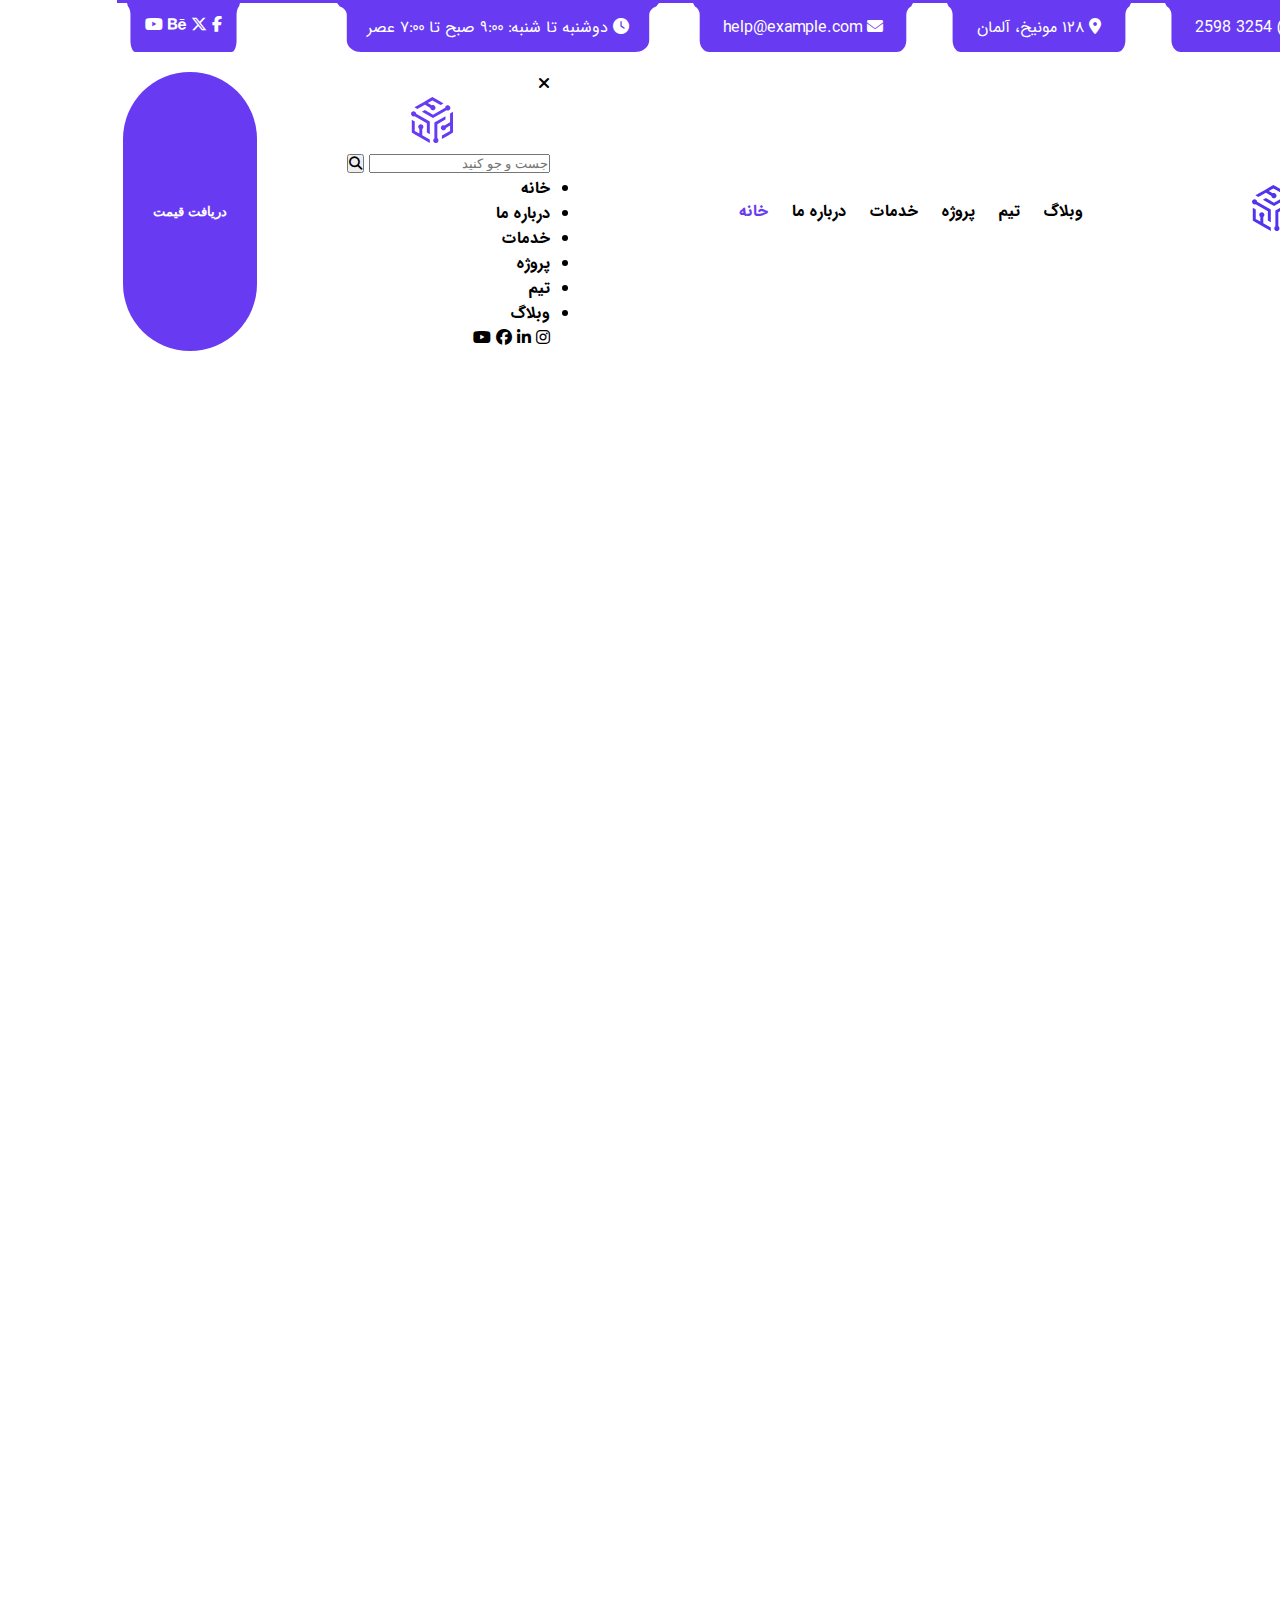
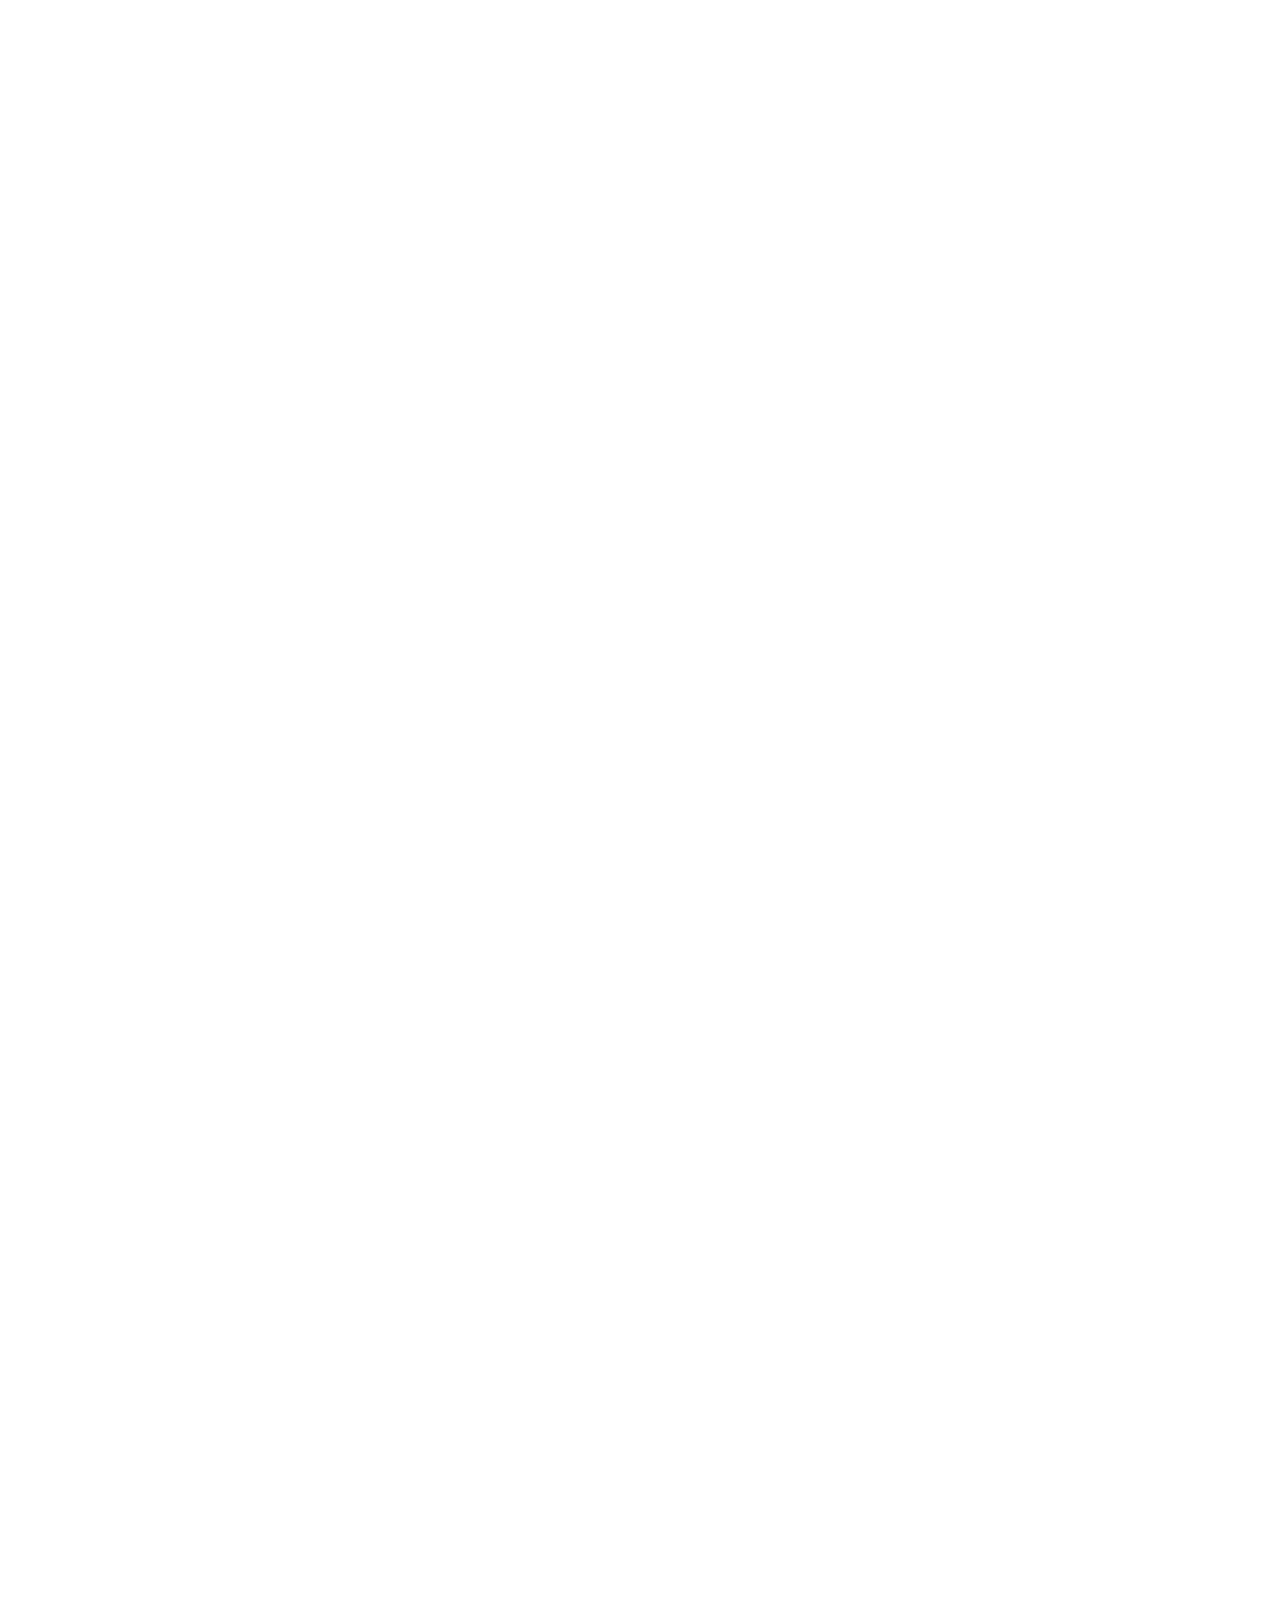
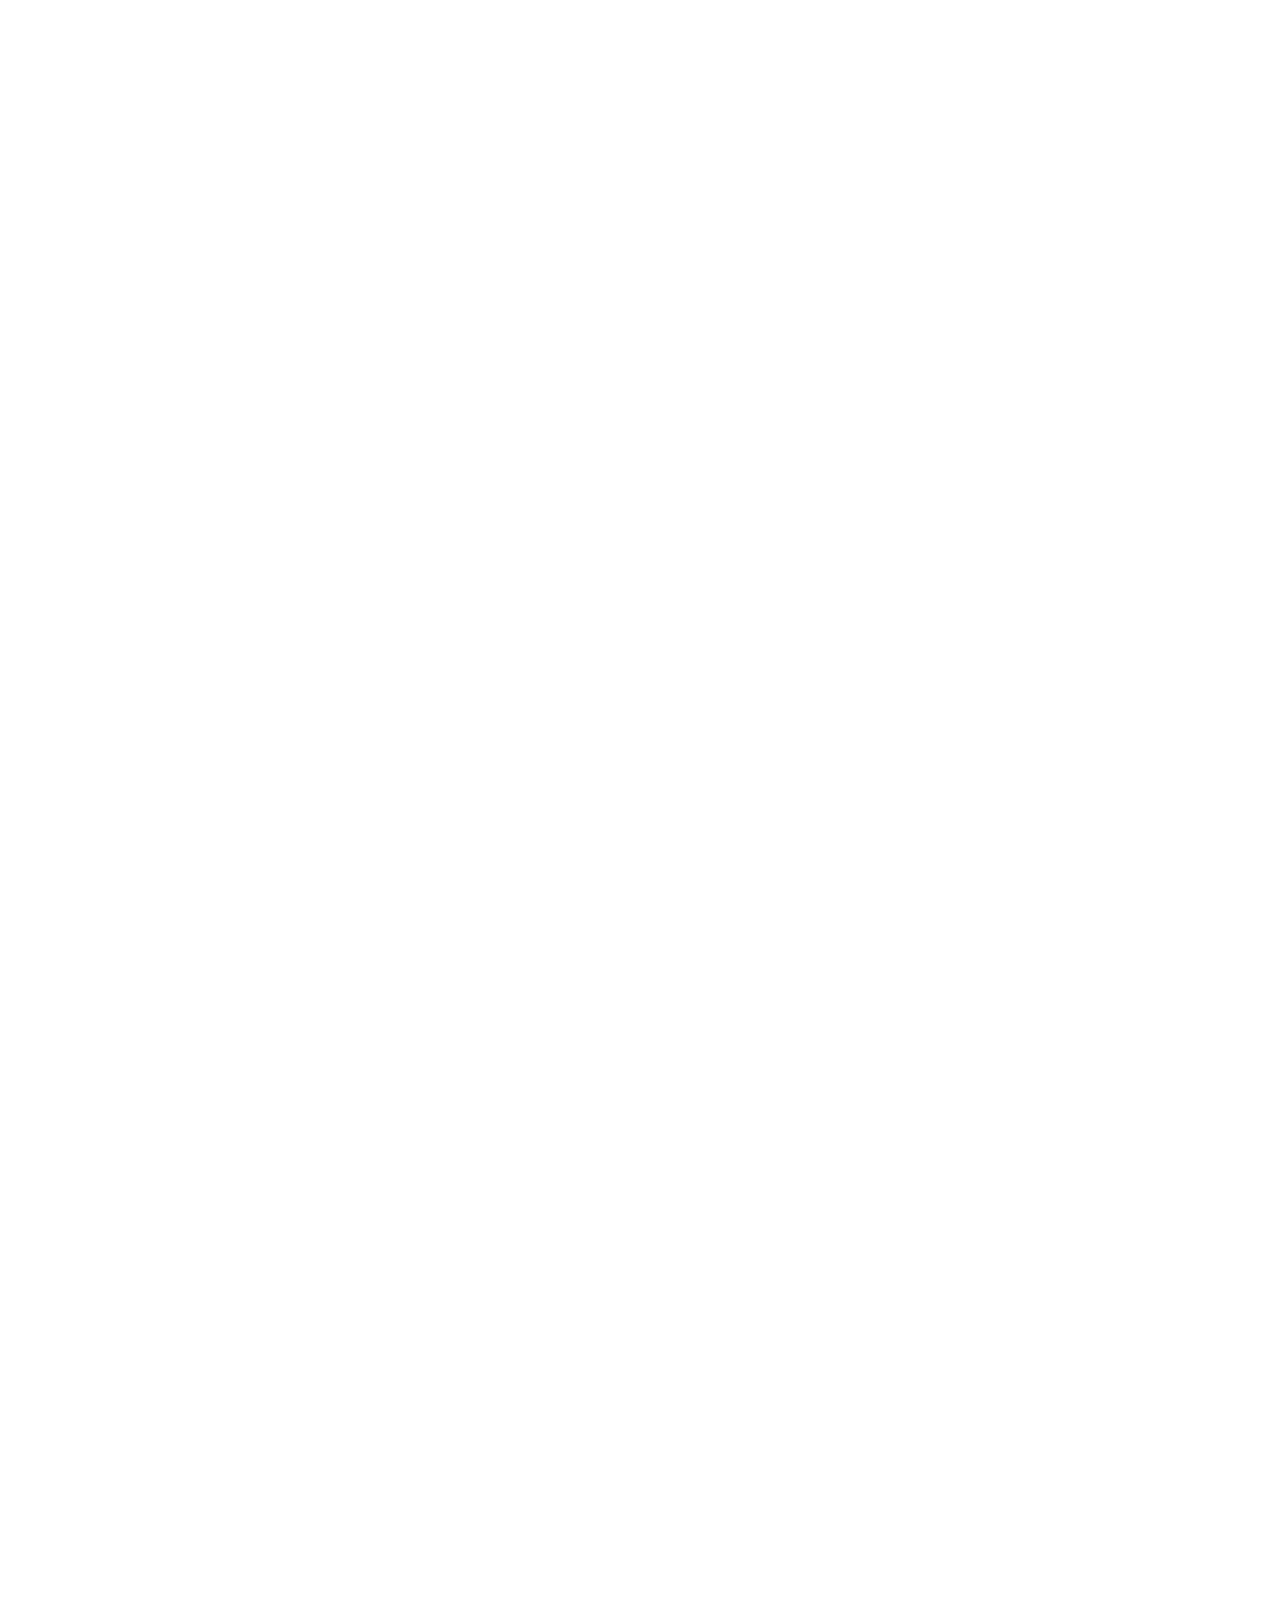
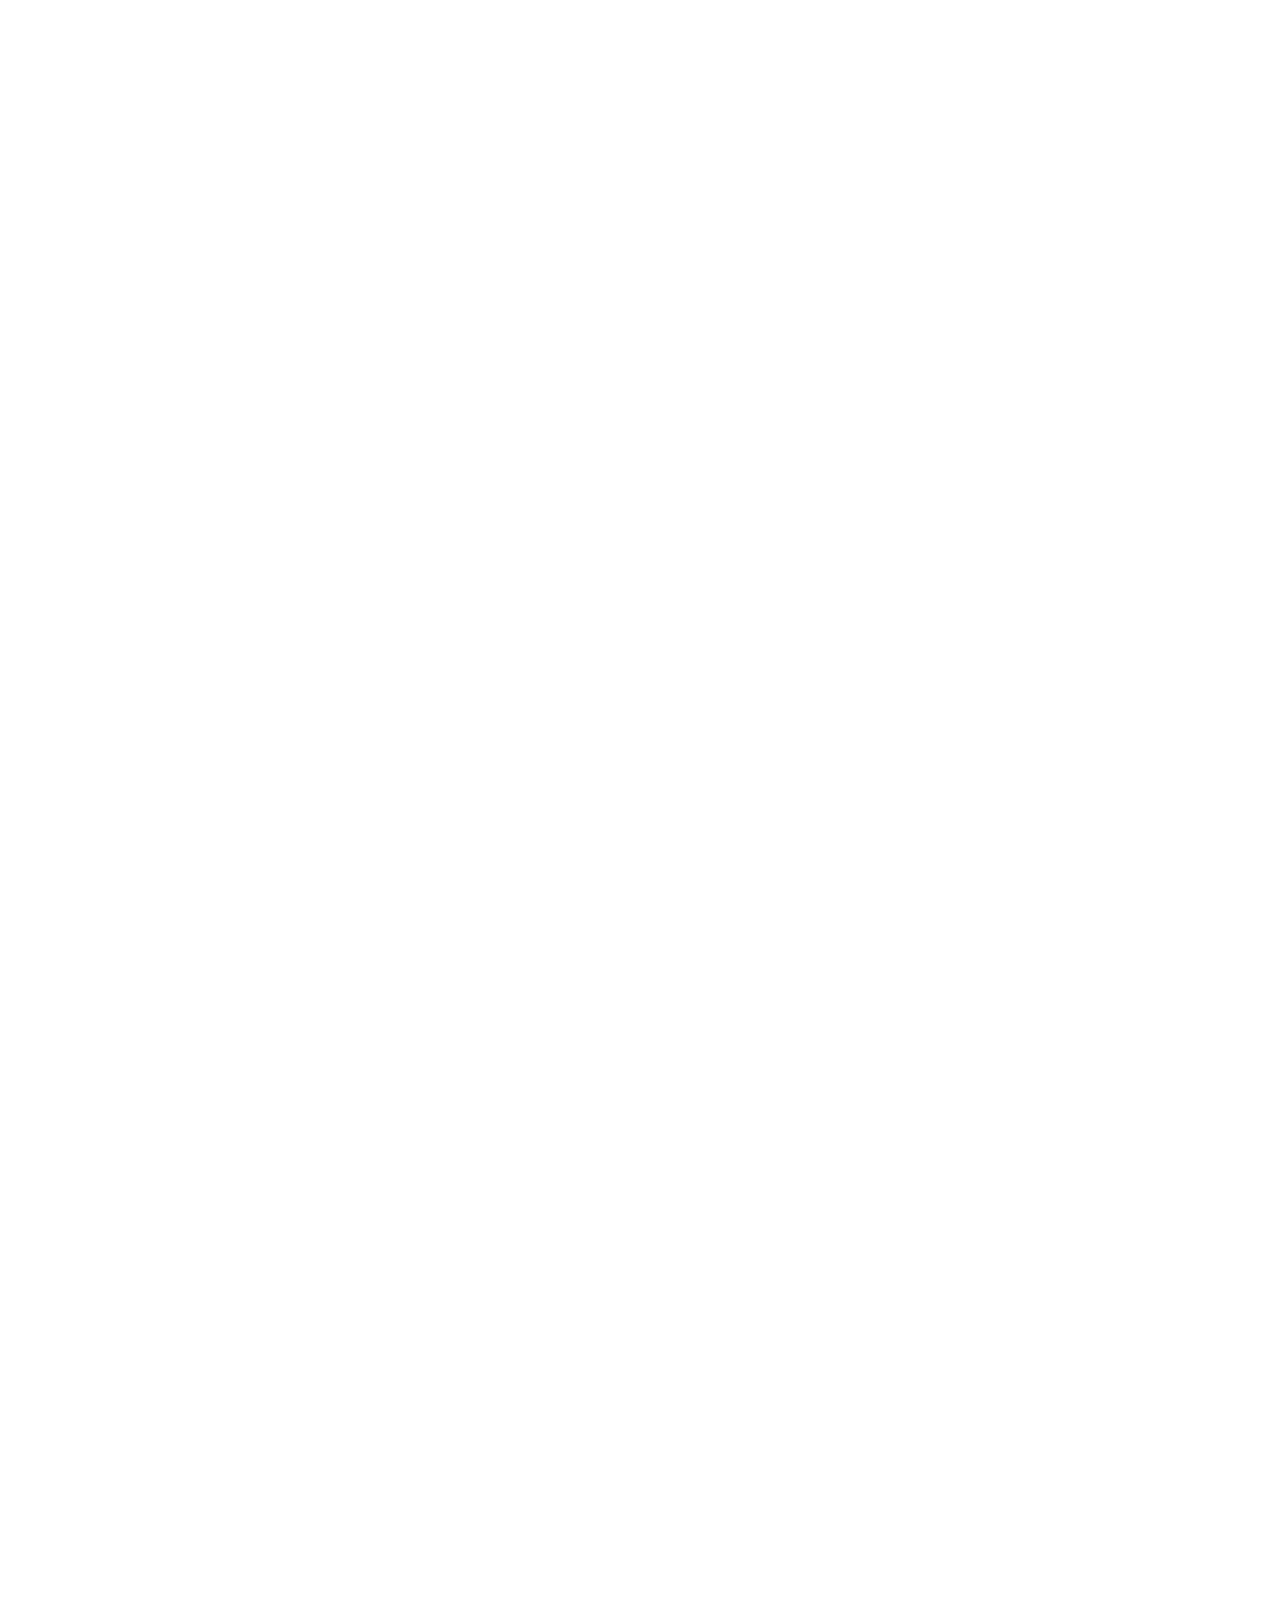
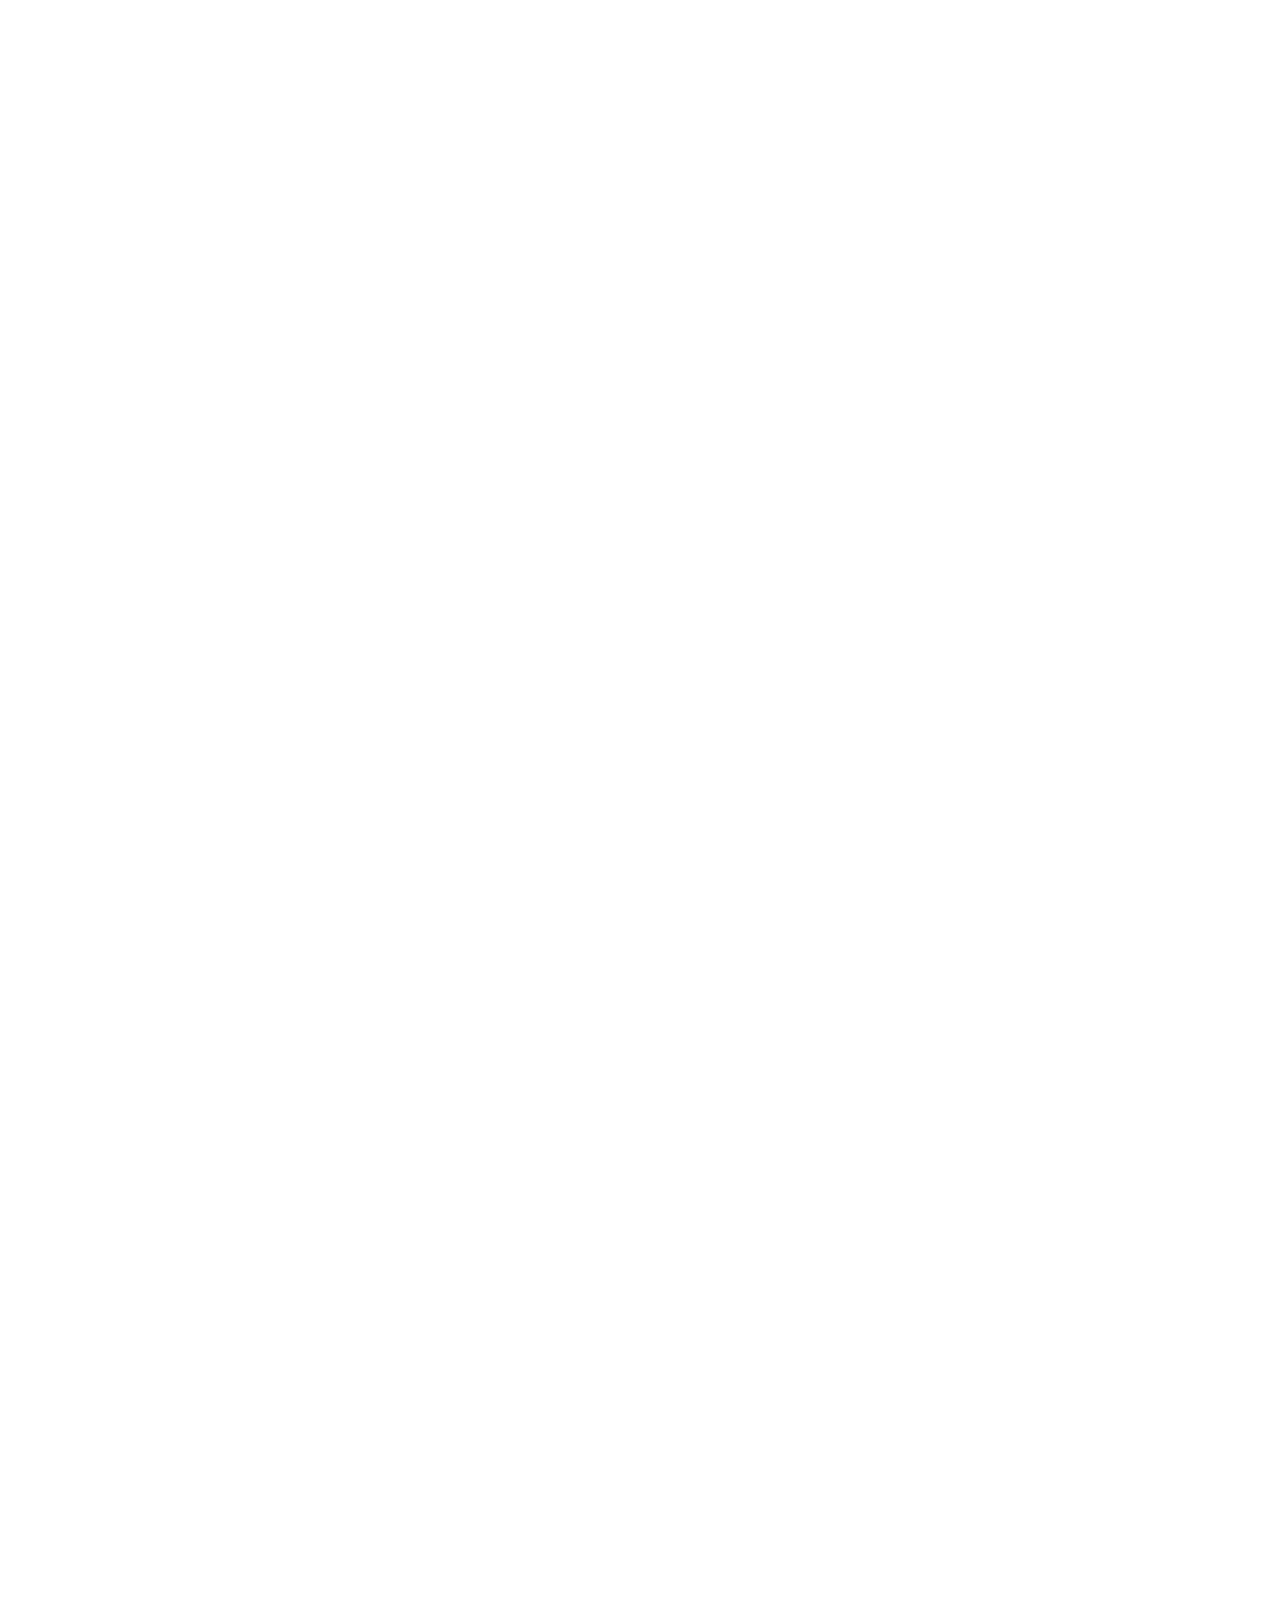
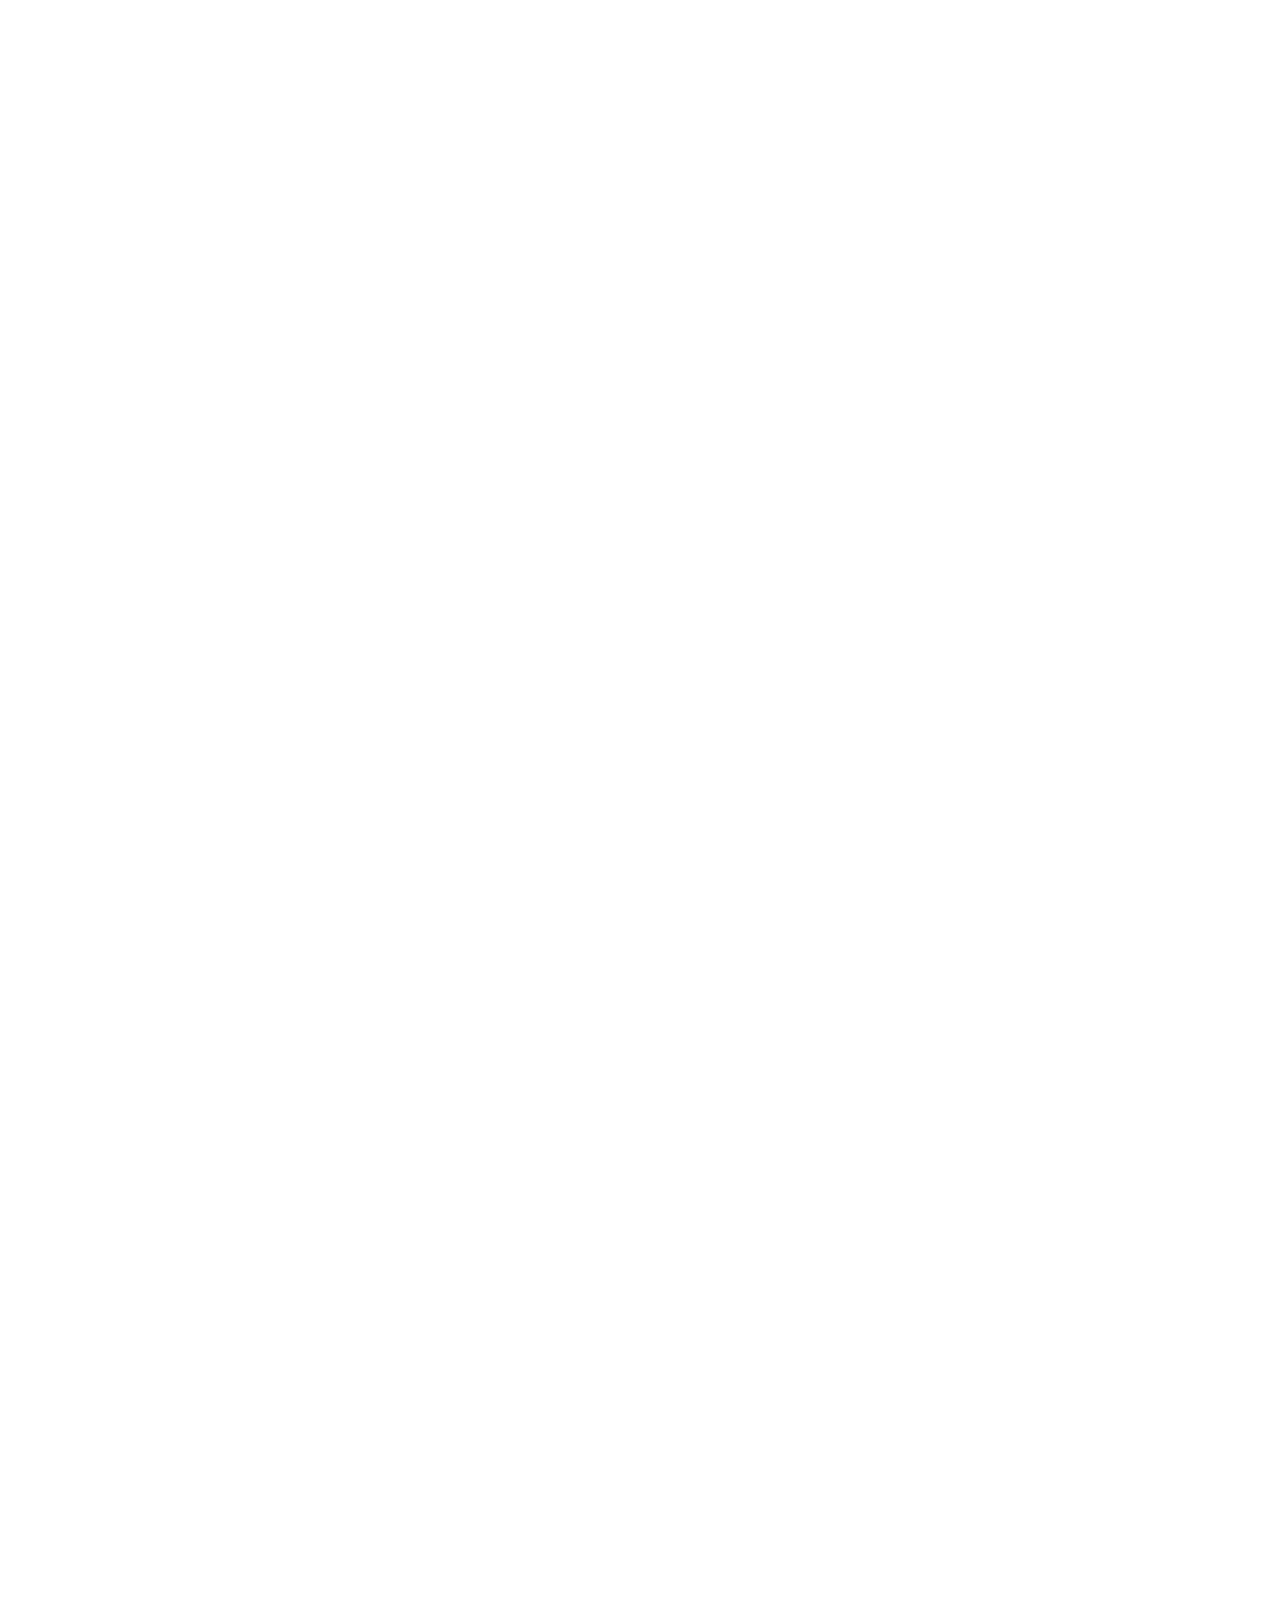
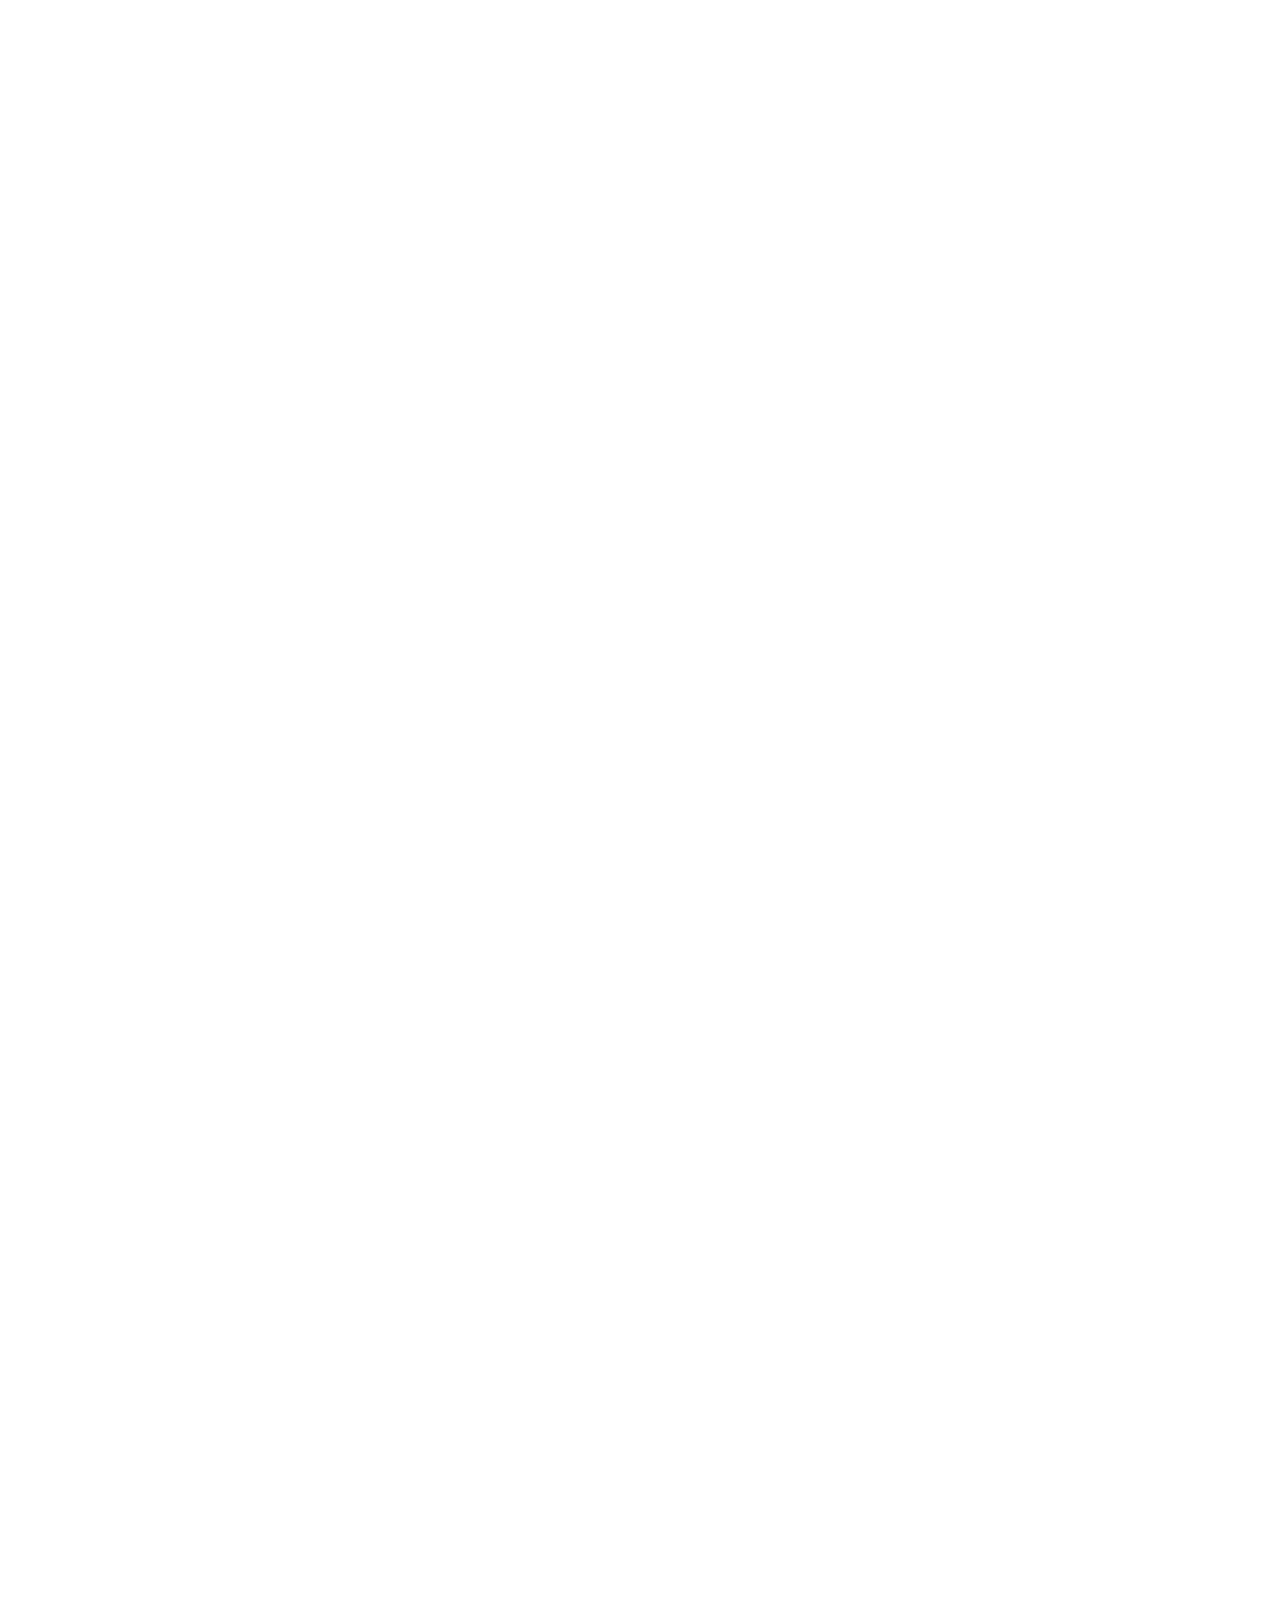
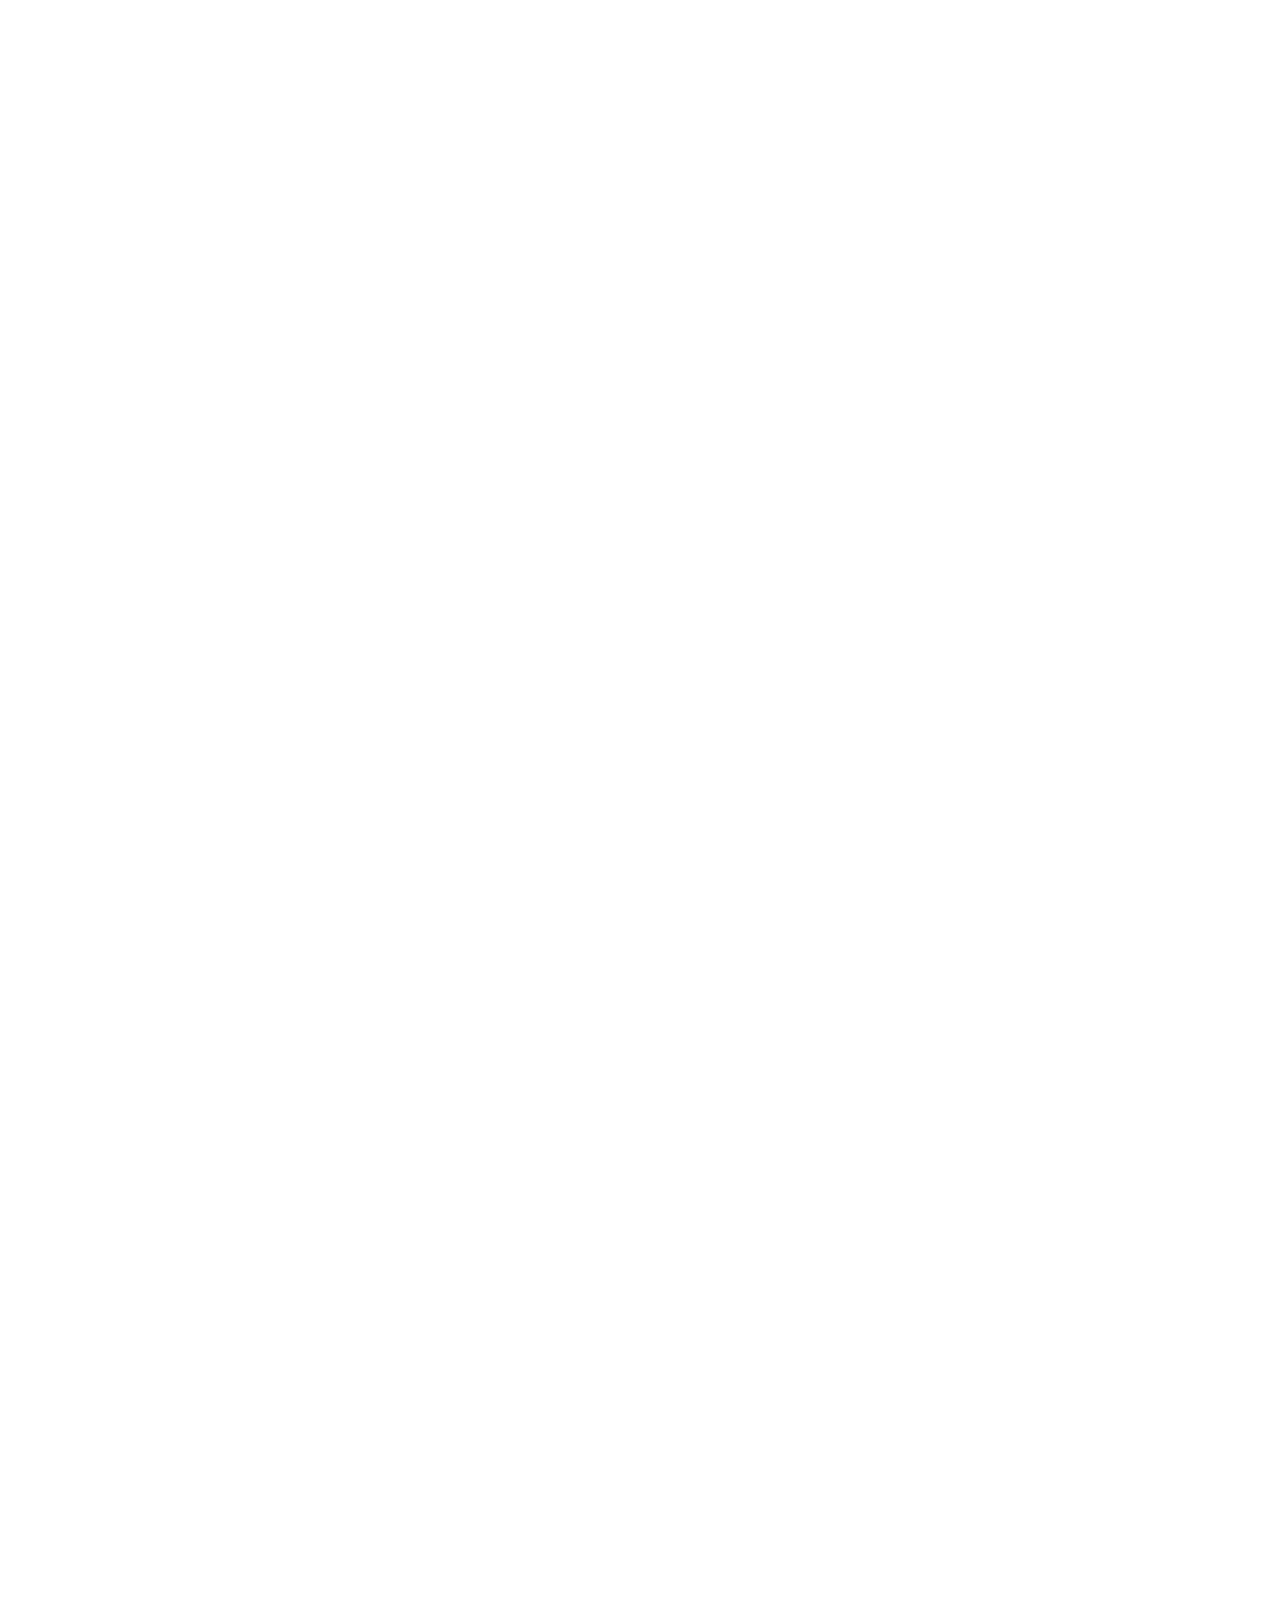
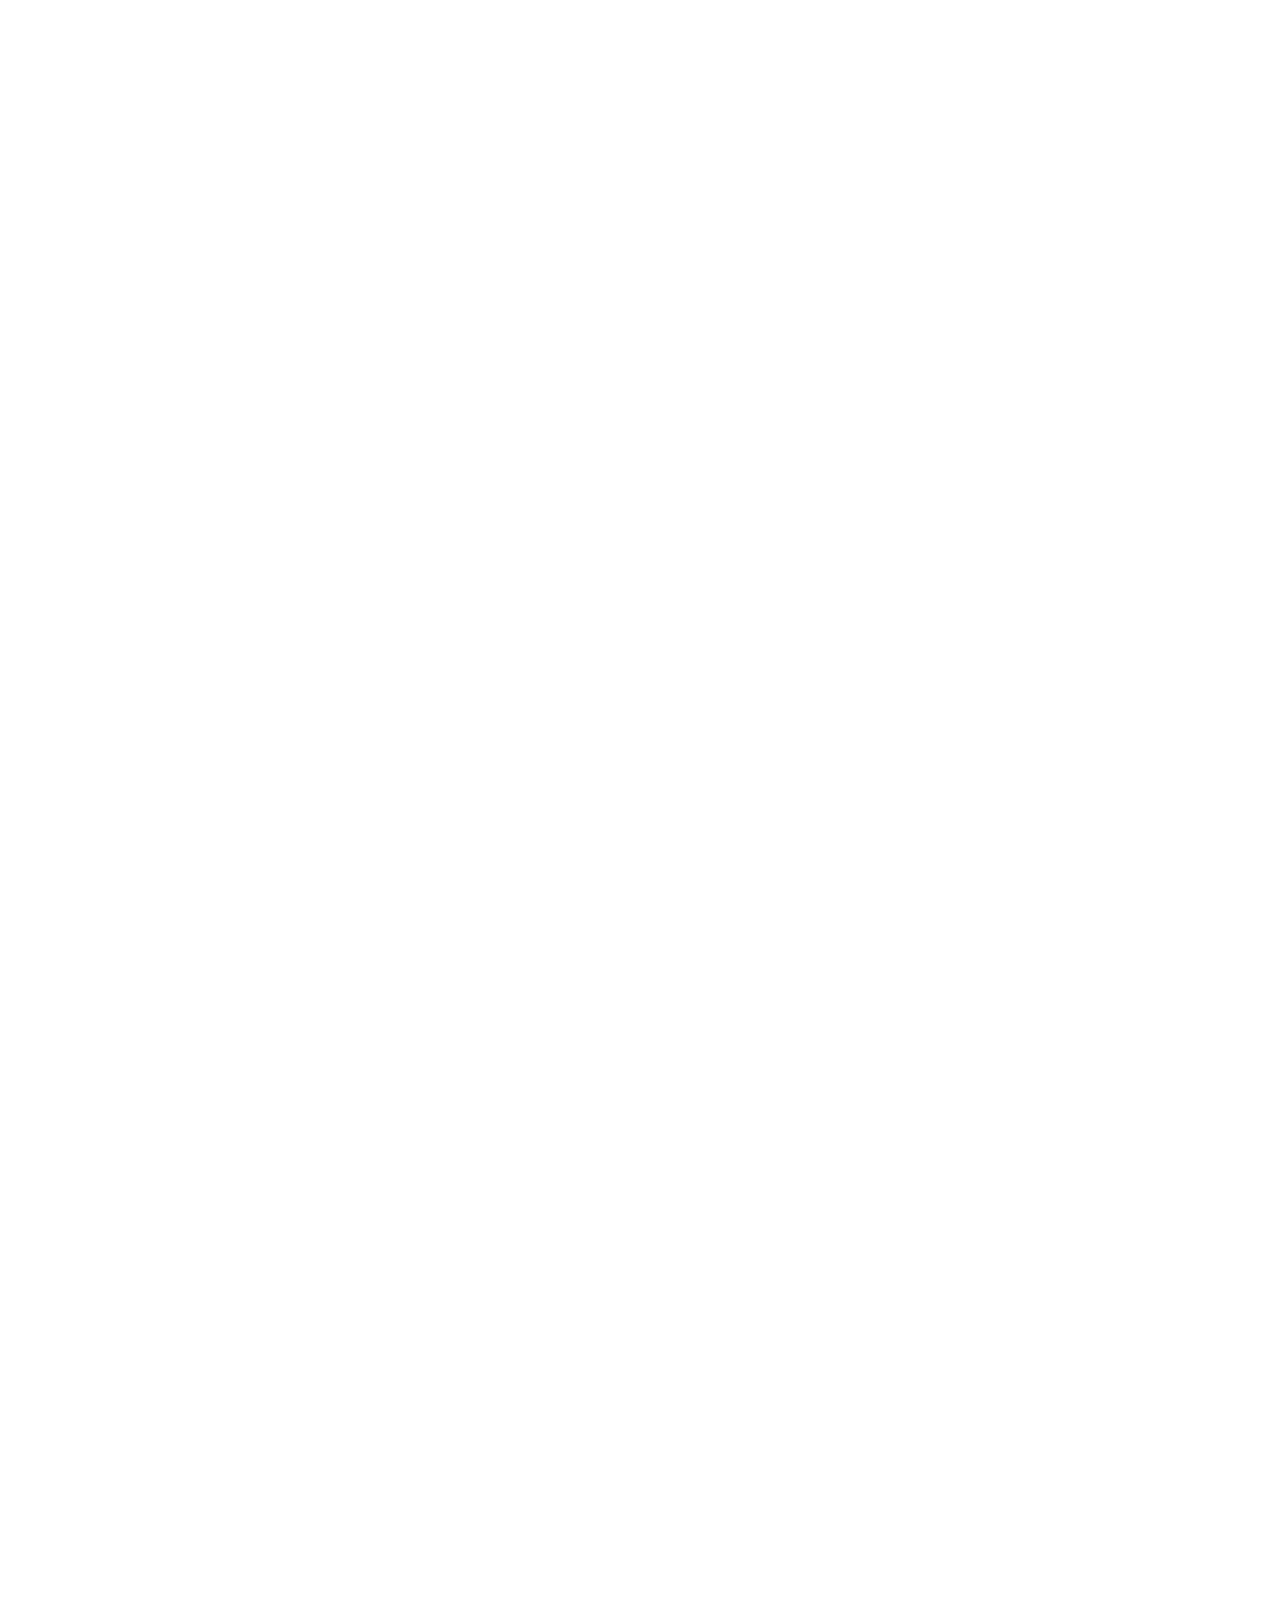
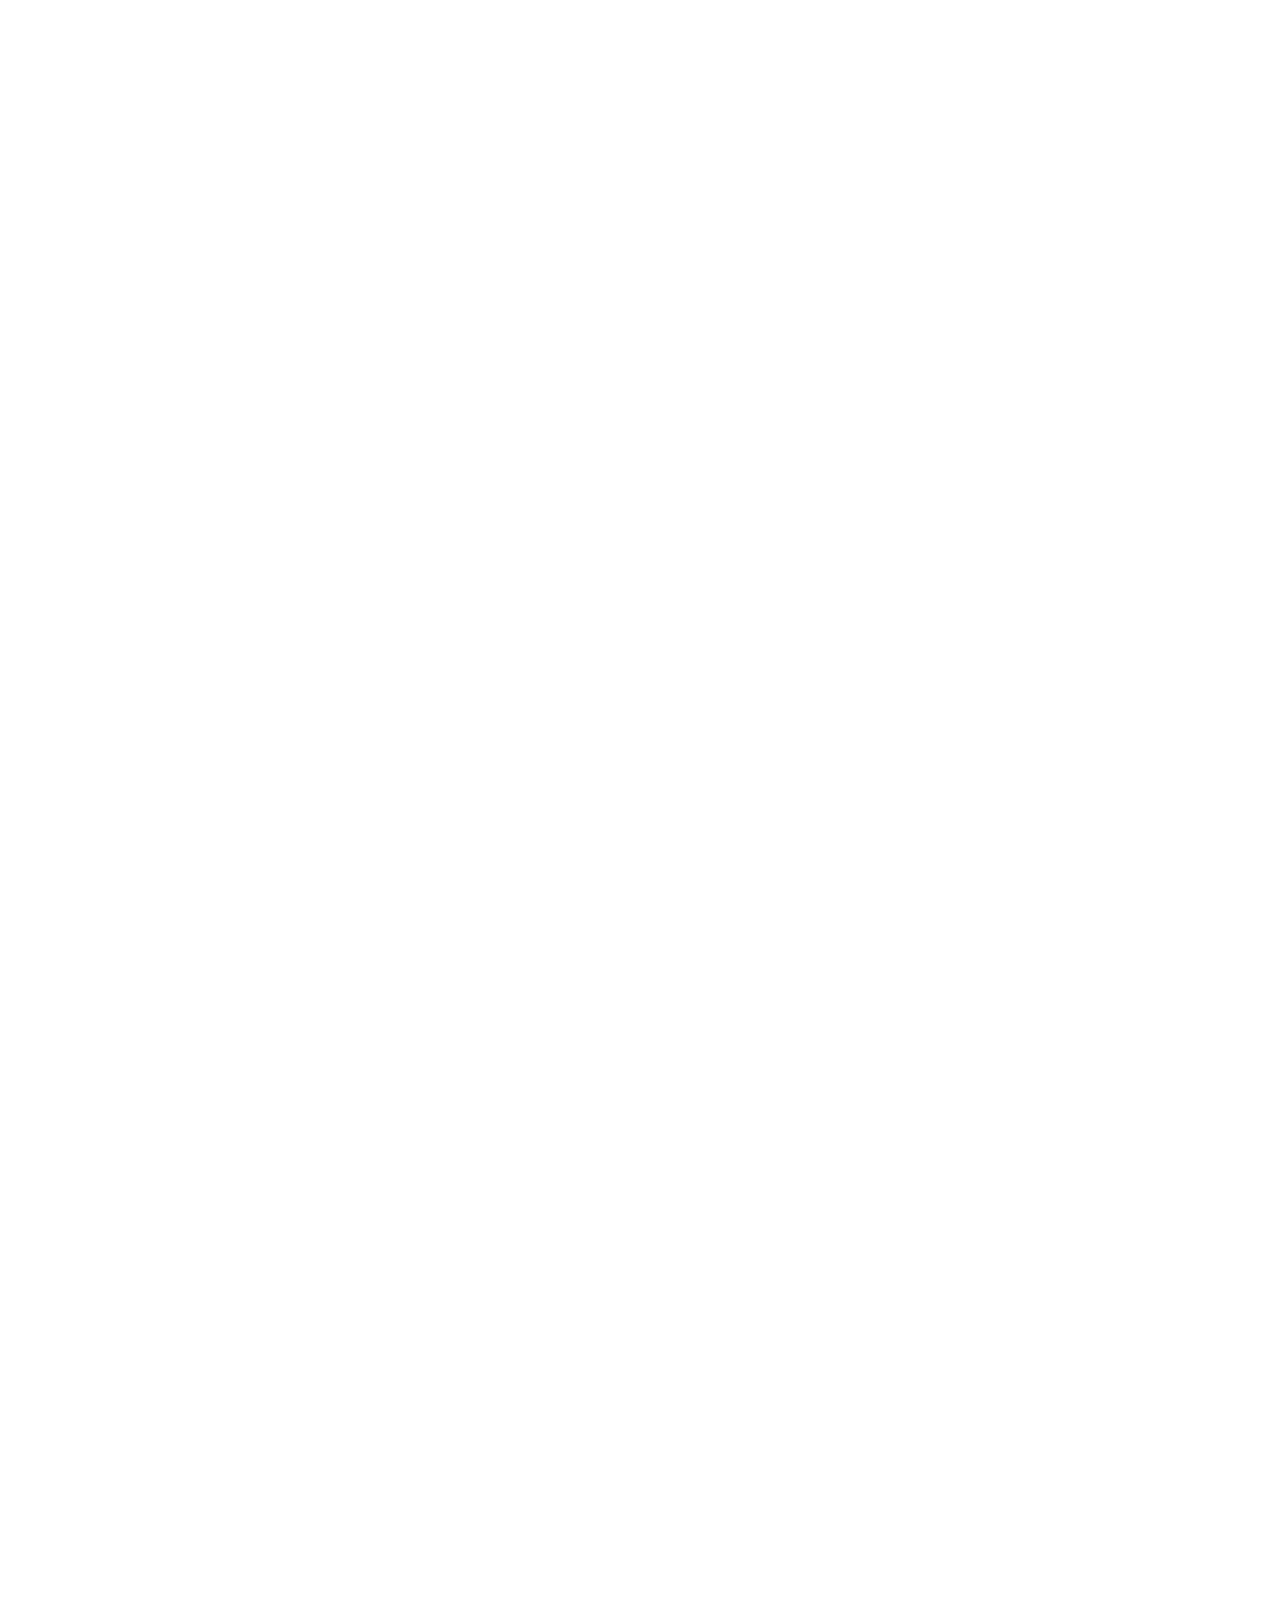
<file: index.html>
<!DOCTYPE html>
<html lang="en">
<head>
  <meta charset="UTF-8">
  <meta name="viewport" content="width=device-width, initial-scale=1.0">
  <title>Tekz</title>
  <link rel="shortcut icon" href="./media/fv-1.png" type="image/x-icon">
  <link rel="stylesheet" href="./style/main.css">
  <link rel="stylesheet"
    href="https://cdnjs.cloudflare.com/ajax/libs/font-awesome/6.6.0/css/all.min.css"
  />
  <link rel="stylesheet" href="./style/fontface.css">

</head>
<body>
  <div class="up">
    <a href="#">
      <i class="fa-solid fa-arrow-up"></i>
    </a>
  </div>
  <header>
    <div class="header__top">
      <div class="container">
        <div class="container__space-btw">
          <div class="cta-info">
            <a href="tel:(+256) 3254 2598">
              <i class="fa-solid fa-phone"></i>
              (+256) 3254 2598
            </a>
            <a href="tel:(+256) 3254 2598">
              <i class="fa-solid fa-location-dot"></i>
              ۱۲۸ مونیخ، آلمان
            </a>
            <a href="tel:(+256) 3254 2598">
              <i class="fa-solid fa-envelope"></i>
              help@example.com
            </a>
            <a href="tel:(+256) 3254 2598">
              <i class="fa-solid fa-clock"></i>
              دوشنبه تا شنبه: ۹:۰۰ صبح تا ۷:۰۰ عصر
            </a>
          </div>
          <div class="social-info">
            <a href="">
              <i class="fa-brands fa-facebook-f"></i>
            </a>
            <a href="">
              <i class="fa-brands fa-x-twitter"></i>
            </a>
            <a href="">
              <i class="fa-brands fa-behance"></i>
            </a>
            <a href="">
              <i class="fa-brands fa-youtube"></i>
            </a>
          </div>
        </div>
      </div>
    </div>
    <div class="navigation">
      <div class="container">
        <div class="nav__logo">
          <a href="#">
            <img src="./media/logo-black.svg" alt="Teks logo">
          </a>
        </div>
        <div class="nav__main">
          <a href="#">وبلاگ</a>
          <a href="#">تیم</a>
          <a href="#">پروژه</a>
          <a href="#">خدمات</a>
          <a href="#">درباره ما</a>
          <a class="text-purple" href="#">خانه</a>
        </div>
        <div class="nav__action">
          <div class="overlay"></div>
          <div class="menu-content">
            <div class="close-icon">
              <i class="fas fa-times"></i>
            </div>
            <div class="logo">
              <a href="">
                <img src="./media/logo-white.svg" alt="">
              </a>
            </div>
            <div class="search-bar">
              <form action="">
                <input type="search" name="" id="" placeholder="جست و جو کنید">
                <button>
                  <i class="fas fa-search"></i>
                </button>
              </form>
            </div>
            <div class="links">
              <ul>
                <li>
                  <a class="text-purple" href="#">خانه</a>
                </li>
                <li>
                  <a href="#">درباره ما</a>
                </li>
                <li>
                  <a href="#">خدمات</a>
                </li>
                <li>
                  <a href="#">پروژه</a>
                </li>
                <li>
                  <a href="#">تیم</a>
                </li>
                <li>
                  <a href="#">وبلاگ</a>
                </li>
              </ul>
            </div>
            <div class="social">
              <a href="">
                <i class="fab fa-instagram"></i>
              </a>
              <a href="">
                <i class="fab fa-linkedin-in"></i>
              </a>
              <a href="">
                <i class="fab fa-facebook"></i>
              </a>
              <a href="">
                <i class="fab fa-youtube"></i>
              </a>
            </div>
          </div>
          <a class="hamburger-menu" href="">
            <i class="fa-solid fa-hamburger"></i>
          </a>
          <button class="primary-btn">دریافت قیمت</button>
        </div>
      </div>
    </div>
  </header>

  <main>
    <section class="hero-slider">
      <div class="slide slide1">
        <div class="container">
          <span class="text-purple">ما آژانس تکز هستیم</span>
          <h1>بهترین فناوری&nbspاطللاعات باشید <br> راه حل <span class="text-purple">آژانس ۲۰۲۵</span></h1>
          <p>ما اهمیت برنامه ریزی مالی را برای افراد و مشاغل به طور یکسان درک می کنیم.</p>
          <div>
            <a href="" class="primary-btn">شروع کنید</a>
            <a href="" class="secondary-btn">
              0912 543 2826
              <i class="fa-solid fa-phone"></i>
            </a>
          </div>
        </div>
      </div>
      <div class="slide slide2">
        <div class="container">
          <h1>بهترین فناوری اطللاعات باشید <br> راه حل <span class="text-purple">آژانس ۲۰۲۵</span></h1>
          <p>ما اهمیت برنامه ریزی مالی را برای افراد و مشاغل به طور یکسان درک می کنیم.</p>
          <div>
            <a href="" class="primary-btn">شروع کنید</a>
            <a href="" class="secondary-btn">
              <i class="fa-solid fa-phone"></i>
              (۰۰) ۱۲۳ ۴۵۶ ۷۸۹
            </a>
          </div>
        </div>
      </div>
      <div class="slide slide3">
        <div class="container">
          <h1>بهترین فناوری اطللاعات باشید <br> راه حل <span class="text-purple">آژانس ۲۰۲۵</span></h1>
          <p>ما اهمیت برنامه ریزی مالی را برای افراد و مشاغل به طور یکسان درک می کنیم.</p>
          <div>
            <a href="" class="primary-btn">شروع کنید</a>
            <a href="" class="secondary-btn">
              <i class="fa-solid fa-phone"></i>
              (۰۰) ۱۲۳ ۴۵۶ ۷۸۹
            </a>
          </div>
        </div>
      </div>
      
    </section>

    <section class="feature">
      <div class="container">
        <div class="flex">
          <div class="feature__item">
            <span class="feature__item-shape">
              <svg width="440" height="80" viewbox="0 0 440 80" fill="none" xmlns="http://www.w3.org/2000/svg">
                <path d="M15 20C15 8.95431 23.9543 0 35 0H405C416.046 0 425 8.95431 425 20V65C425 73.2843 431.716 80 440 80V80H0V80C8.28427 80 15 73.2843 15 65V20Z" fill="white"></path>
              </svg>
            </span>
            <div class="feature__item-content">
              <div class="content-header">
                <div class="icon">
                  <img src="./media/ic9.svg" alt="">
                </div>
                <div class="title">
                  <h2>20X</h2>
                  <h3>رشد شگفت انگیز</h3>
                </div>
              </div>
              <p>بازده سرمایه‌گذاری یک معیار مالی است که ...</p>
            </div>
          </div>
          <div class="feature__item">
            <span class="feature__item-shape">
              <svg width="440" height="80" viewbox="0 0 440 80" fill="none" xmlns="http://www.w3.org/2000/svg">
                <path d="M15 20C15 8.95431 23.9543 0 35 0H405C416.046 0 425 8.95431 425 20V65C425 73.2843 431.716 80 440 80V80H0V80C8.28427 80 15 73.2843 15 65V20Z" fill="white"></path>
              </svg>
            </span>
            <div class="feature__item-content">
              <div class="content-header">
                <div class="icon">
                  <img src="./media/ic10.svg" alt="">
                </div>
                <div class="title">
                  <h2>20X</h2>
                  <h3>رشد شگفت انگیز</h3>
                </div>
              </div>
              <p>بازده سرمایه‌گذاری یک معیار مالی است که ...</p>
            </div>
          </div>
          <div class="feature__item">
            <span class="feature__item-shape">
              <svg width="440" height="80" viewbox="0 0 440 80" fill="none" xmlns="http://www.w3.org/2000/svg">
                <path d="M15 20C15 8.95431 23.9543 0 35 0H405C416.046 0 425 8.95431 425 20V65C425 73.2843 431.716 80 440 80V80H0V80C8.28427 80 15 73.2843 15 65V20Z" fill="white"></path>
              </svg>
            </span>
            <div class="feature__item-content">
              <div class="content-header">
                <div class="icon">
                  <img src="./media/ic11.svg" alt="">
                </div>
                <div class="title">
                  <h2>20X</h2>
                  <h3>رشد شگفت انگیز</h3>
                </div>
              </div>
              <p>بازده سرمایه‌گذاری یک معیار مالی است که ...</p>
            </div>
          </div>
        </div>
      </div>
    </section>

    <section class="about">
      <div class="container">
        <div class="content">
          <div class="header">
            <span class="text-purple">درباره ما</span>
            <h2>ماموریت ما مراقبت از منافع مالی با اتوماسیون است.</h2>
            <a class="secondary-btn" href="">بیشتر درباره ما بخوانید</a>
          </div>
          <div class="video-play">
            <span id="inner"></span>
            <span id="mid"></span>
            <span id="outer"></span>
            <a href="">
              <i class="fas fa-play"></i>
            </a>
          </div>
        </div>
      </div>
    </section>
    
    <section class="services">
      <span class="circle purple top"></span>
      <span class="circle purple bottom"></span>
      <span class="top-r">
        <img src="./media/s-shape.png" alt="">
      </span>
      <span class="bottom-l">
        <img src="./media/s-shape.png" alt="">
      </span>
      <div class="container">
        <div class="header">
          <span class="text-purple">خدمات منحصر به فرد</span>
          <h2>خدمات تکز</h2>
          <p>
            طیف گسترده خدمات ما به گونه‌ای طراحی شده است که به کسب‌وکارها کمک کند در دنیای دیجیتال پرشتاب امروزی پیشرفت کنند.
          </p>
        </div>
        <div class="services__card-container">
          <div class="card">
            <span class="card__img-hover">
              <img src="./media/ser-item-bg2.svg" alt="">
            </span>
            <span class="card__img">
              <img src="./media/ser-item-bg (3).svg" alt="">
            </span>
            <div class="card__icon">
              <img src="./media/ic12.svg" alt="">
            </div>
            <h3 class="card__title">
              نگهداری وبسایت
            </h3>
            <p class="card__description">
              فناوری اطلاعات شامل یک رویکرد ساختاریافته برای کدنویسی و حل مسئله است.
            </p>
            <a class="primary-btn" href="">ادامه مطلب</a>
          </div>
          <div class="card">
            <span class="card__img-hover">
              <img src="./media/ser-item-bg2.svg" alt="">
            </span>
            <span class="card__img">
              <img src="./media/ser-item-bg (3).svg" alt="">
            </span>
            <div class="card__icon">
              <img src="./media/ic12.svg" alt="">
            </div>
            <h3 class="card__title">
              نگهداری وبسایت
            </h3>
            <p class="card__description">
              فناوری اطلاعات شامل یک رویکرد ساختاریافته برای کدنویسی و حل مسئله است.
            </p>
            <a class="primary-btn" href="">ادامه مطلب</a>
          </div>
          <div class="card">
            <span class="card__img-hover">
              <img src="./media/ser-item-bg2.svg" alt="">
            </span>
            <span class="card__img">
              <img src="./media/ser-item-bg (3).svg" alt="">
            </span>
            <div class="card__icon">
              <img src="./media/ic12.svg" alt="">
            </div>
            <h3 class="card__title">
              نگهداری وبسایت
            </h3>
            <p class="card__description">
              فناوری اطلاعات شامل یک رویکرد ساختاریافته برای کدنویسی و حل مسئله است.
            </p>
            <a class="primary-btn" href="">ادامه مطلب</a>
          </div>
        </div>
      </div>
    </section>

    <section class="analytics">
      <div class="container">
        <div class="body">
          <div class="body__content">
            <div class="header">
              <span class="text-purple">خدمات منحصر به فرد</span>
              <h2>فرایند تجزیه و تحلیل کسب و کار شما</h2>
            </div>
            <div class="body__content-items">
              <div class="item">
                <div class="item__img icon round">
                  <img src="./media/ic15.svg" alt="">
                </div>
                <div class="item__text">
                  <h3>راهکارهای متناسب برای هر کسب و کار</h3>
                  <p>آژانس بازاریابی دیجیتال ما به تبدیل پتانسیل آنلاین به موفقیت ملموس اختصاص دارد.</p>
                </div>
              </div>
              <div class="item">
                <div class="item__img icon round">
                  <img src="./media/ic16.svg" alt="">
                </div>
                <div class="item__text">
                  <h3>تیم موفقیت اختصاصی مشتری</h3>
                  <p>آژانس بازاریابی دیجیتال ما به تبدیل پتانسیل آنلاین به موفقیت ملموس اختصاص دارد.</p>
                </div>
              </div>
              <div class="item">
                <div class="item__img icon round">
                  <img src="./media/ic17.svg" alt="">
                </div>
                <div class="item__text">
                  <h3>شیوه‌های فناوری اطلاعات متمرکز بر پایداری</h3>
                  <p>آژانس بازاریابی دیجیتال ما به تبدیل پتانسیل آنلاین به موفقیت ملموس اختصاص دارد.</p>
                </div>
              </div>
            </div>

          </div>
          <div class="body__image">
            <div class="path">
              <img src="./media/sf1.jpg" alt="">
            </div>
          </div>
        </div>
      </div>
    </section>

    <section class="projects">
      <div class="container">
        <div class="header">
          <span class="text-purple">پروژه های تکز</span>
          <h2>اخرین پروژه های تکز</h2>
          <p>
            تیم ما متعهد به ارائه راهکارهای فناوری اطلاعات استثنایی متناسب با نیازهای منحصر به فرد هر مشتری است.
          </p>
        </div>
        <div class="carousel">
          <div class="card">
            <div class="card__img">
              <img src="./media/pro4.jpg" alt="">
            </div>
            <a href="" class="card-btn"><i class="fa-solid fa-plus"></i></a>
            <div class="card__content">
              <h3>توسعه پیشرفته محافظت در برابر تهدیدات</h3>
              <p>پروژه توسعه مجموعه حفاظت پیشرفته در برابر تهدیدات بر ایجاد یک سیستم قوی و جامع تمرکز دارد.</p>
              <a class="primary-btn" href="">
                <span>پروژه را کاوش کنید</span>
                <i class="fa-solid fa-plus"></i>
              </a>
            </div>
          </div>
          <div class="card">
            <div class="card__img">
              <img src="./media/pro5.jpg" alt="">
            </div>
            <a href="" class="card-btn"><i class="fa-solid fa-plus"></i></a>
            <div class="card__content">
              <h3>توسعه پیشرفته محافظت در برابر تهدیدات</h3>
              <p>پروژه توسعه مجموعه حفاظت پیشرفته در برابر تهدیدات بر ایجاد یک سیستم قوی و جامع تمرکز دارد.</p>
              <a class="primary-btn" href="">
                <span>پروژه را کاوش کنید</span>
                <i class="fa-solid fa-plus"></i>
              </a>
            </div>
          </div>
          <div class="card">
            <div class="card__img">
              <img src="./media/pro6.jpg" alt="">
            </div>
            <a href="" class="card-btn"><i class="fa-solid fa-plus"></i></a>
            <div class="card__content">
              <h3>توسعه پیشرفته محافظت در برابر تهدیدات</h3>
              <p>پروژه توسعه مجموعه حفاظت پیشرفته در برابر تهدیدات بر ایجاد یک سیستم قوی و جامع تمرکز دارد.</p>
              <a class="primary-btn" href="">
                <span>پروژه را کاوش کنید</span>
                <i class="fa-solid fa-plus"></i>
              </a>
            </div>
          </div>
          <div class="card">
            <div class="card__img">
              <img src="./media/pro7.jpg" alt="">
            </div>
            <a href="" class="card-btn"><i class="fa-solid fa-plus"></i></a>
            <div class="card__content">
              <h3>توسعه پیشرفته محافظت در برابر تهدیدات</h3>
              <p>پروژه توسعه مجموعه حفاظت پیشرفته در برابر تهدیدات بر ایجاد یک سیستم قوی و جامع تمرکز دارد.</p>
              <a class="primary-btn" href="">
                <span>پروژه را کاوش کنید</span>
                <i class="fa-solid fa-plus"></i>
              </a>
            </div>
          </div>
  
        </div>
      </div>
    </section>

    <section class="team">
      <div class="container">
        <div class="header">
          <h2>با تیم متخصص ما آشنا شوید</h2>
          <p>تیم ما متعهد به ارائه راهکارهای فناوری اطلاعات استثنایی متناسب با نیازهای منحصر به فرد هر مشتری است.</p>
        </div>
        <div class="cards">
          <div class="card">
            <div class="card__img">
              <div class="inner">
                <img src="./media/tm4.jpg" alt="">
              </div>
              <div class="social-icon">
                <a href="">
                  <i class="fa-brands fa-facebook-f"></i>
                </a>
                <a href="">
                  <i class="fa-brands fa-instagram"></i>
                </a>
                <a href="">
                  <i class="fa-brands fa-x-twitter"></i>
                </a>
              </div>
              <div class="item-social">
                <i class="fa-solid fa-share-nodes"></i>
              </div>
            </div>
            <div class="card__content">
              <h3>محمدعلی تقی پور</h3>
              <span>مدیر فناوری اطلاعات</span>
            </div>
          </div>
          <div class="card">
            <div class="card__img">
              <div class="inner">
                <img src="./media/tm4.jpg" alt="">
              </div>
              <div class="social-icon">
                <a href="">
                  <i class="fa-brands fa-facebook-f"></i>
                </a>
                <a href="">
                  <i class="fa-brands fa-instagram"></i>
                </a>
                <a href="">
                  <i class="fa-brands fa-x-twitter"></i>
                </a>
              </div>
              <div class="item-social">
                <i class="fa-solid fa-share-nodes"></i>
              </div>
            </div>
            <div class="card__content">
              <h3>محمدعلی تقی </h3>
              <span>مدیر فناوری اطلاعات</span>
            </div>
          </div>
          <div class="card">
            <div class="card__img">
              <div class="inner">
                <img src="./media/tm4.jpg" alt="">
              </div>
              <div class="social-icon">
                <a href="">
                  <i class="fa-brands fa-facebook-f"></i>
                </a>
                <a href="">
                  <i class="fa-brands fa-instagram"></i>
                </a>
                <a href="">
                  <i class="fa-brands fa-x-twitter"></i>
                </a>
              </div>
              <div class="item-social">
                <i class="fa-solid fa-share-nodes"></i>
              </div>
            </div>
            <div class="card__content">
              <h3>محمدعلی تقی پور</h3>
              <span>مدیر فناوری اطلاعات</span>
            </div>
          </div>
          <div class="card">
            <div class="card__img">
              <div class="inner">
                <img src="./media/tm4.jpg" alt="">
              </div>
              <div class="social-icon">
                <a href="">
                  <i class="fa-brands fa-facebook-f"></i>
                </a>
                <a href="">
                  <i class="fa-brands fa-instagram"></i>
                </a>
                <a href="">
                  <i class="fa-brands fa-x-twitter"></i>
                </a>
              </div>
              <div class="item-social">
                <i class="fa-solid fa-share-nodes"></i>
              </div>
            </div>
            <div class="card__content">
              <h3>محمدعلی تقی پور</h3>
              <span>مدیر فناوری اطلاعات</span>
            </div>
          </div>
        </div>
      </div>
    </section>

    <section class="faq">
      <div class="faq__left-sec">
        <div class="left__sec-img">
          <img src="./media/faq-img.jpg" alt="">
        </div>
        <div class="left__sec-box">
          <div class="avatars">
            <ul>
              <li>
                <img src="./media/tst1.jpg" alt="">
              </li>
              <li>
                <img src="./media/tst2.jpg" alt="">
              </li>
              <li>
                <img src="./media/tst3.jpg" alt="">
              </li>
              <li>
                <img src="./media/tst4.jpg" alt="">
              </li>
            </ul>
          </div>
          <div class="text">
            <span>بیش از ۲۶۰ نظر مشتری</span>
            <ul>
              <li><i class="fa-solid fa-star"></i></li>
              <li><i class="fa-solid fa-star"></i></li>
              <li><i class="fa-solid fa-star"></i></li>
              <li><i class="fa-solid fa-star"></i></li>
              <li><i class="fa-solid fa-star"></i></li>
            </ul>
          </div>
        </div>
      </div>
      <span class="faq__bg">
        <img src="./media/faq-bg.jpg" alt="">
      </span>
      <div class="container">
        <div class="faq__content">
          <div class="header">
            <span>سوالات متداول</span>
            <h2>موفقیت شما اولویت ماست. چرا تکز ؟</h2>
          </div>
          <div class="accordione">
            <details name="faq" open>
              <summary>	
                <span>در پروژه‌هایتان از چه فناوری‌ها و ابزارهایی استفاده می‌کنید؟
                </span>
                <!-- <i class="fa-solid fa-chevron-down"></i> -->
              </summary>
              <p>راهکارهای T همچنین از طریق ابزارهای تعاملی پیشرفته، ارتباطات یکپارچه و خدمات سفارشی به بهبود تجربیات مشتری کمک می‌کنند. چه در حال ایجاد زیرساخت‌های دیجیتال قوی باشید، چه در حال بهینه‌سازی گردش کار</p>
            </details>
            <details name="faq">
              <summary>
                <span>
                  معمولاً چقدر طول می‌کشد تا یک پروژه تکمیل شود؟
                </span>
              </summary>
              <p>راهکارهای T همچنین از طریق ابزارهای تعاملی پیشرفته، ارتباطات یکپارچه و خدمات سفارشی به بهبود تجربیات مشتری کمک می‌کنند. چه در حال ایجاد زیرساخت‌های دیجیتال قوی باشید، چه در حال بهینه‌سازی گردش کار</p>
            </details>
            <details name="faq">
              <summary>
                <span>آیا شما راهکارهای فناوری اطلاعات مقیاس‌پذیر برای کسب‌وکارهای در حال رشد ارائه می‌دهید؟
                </span>
              </summary>
              <p>راهکارهای T همچنین از طریق ابزارهای تعاملی پیشرفته، ارتباطات یکپارچه و خدمات سفارشی به بهبود تجربیات مشتری کمک می‌کنند. چه در حال ایجاد زیرساخت‌های دیجیتال قوی باشید، چه در حال بهینه‌سازی گردش کار</p>
            </details>
            <details name="faq">
              <summary>
                <span>
                آیا می‌توانید در زمینه راه‌اندازی و مدیریت شبکه به ما کمک کنید؟
                </span>
              </summary>
              <p>راهکارهای T همچنین از طریق ابزارهای تعاملی پیشرفته، ارتباطات یکپارچه و خدمات سفارشی به بهبود تجربیات مشتری کمک می‌کنند. چه در حال ایجاد زیرساخت‌های دیجیتال قوی باشید، چه در حال بهینه‌سازی گردش کار</p>
            </details>
          </div>
        </div>
      </div>
    </section>

    <section class="work-process">
      <div class="container">
        <div class="header">
          <span class="text-purple">نحوه کار ما</span>
          <h2>تکز چگونه کار میکند</h2>
          <p>
            تیم ما متعهد به ارائه راهکارهای فناوری اطلاعات استثنایی متناسب با نیازهای منحصر به فرد هر مشتری است.
          </p>
        </div>
        <div class="work__content">
          <div class="box">
            <div class="box__header">
              <div class="box__header-icon icon round">
                <img src="./media/ic18.svg" alt="">
              </div>
              <div class="box__header-step">
                مرحله ۱
              </div>
            </div>
            <div class="box__body">
              <h3>برنامه‌ریزی و استراتژی</h3>
              <p>ما با درک نیازها، چالش‌ها و اهداف کسب و کار شما شروع می‌کنیم. مشاوران متخصص ما از نزدیک با شما همکاری می‌کنند.</p>
            </div>
          </div>
          <div class="box">
            <div class="box__header">
              <div class="box__header-icon icon round">
                <img src="./media/ic19.svg" alt="">
              </div>
              <div class="box__header-step">
                مرحله ۲
              </div>
            </div>
            <div class="box__body">
              <h3>توسعه و اجرا</h3>
              <p>ما با درک نیازها، چالش‌ها و اهداف کسب و کار شما شروع می‌کنیم. مشاوران متخصص ما از نزدیک با شما همکاری می‌کنند.</p>
            </div>
          </div>
          <div class="box">
            <div class="box__header">
              <div class="box__header-icon icon round">
                <img src="./media/ic20.svg" alt="">
              </div>
              <div class="box__header-step">
                مرحله ۳
              </div>
            </div>
            <div class="box__body">
              <h3>پشتیبانی و بهینه‌سازی</h3>
              <p>ما با درک نیازها، چالش‌ها و اهداف کسب و کار شما شروع می‌کنیم. مشاوران متخصص ما از نزدیک با شما همکاری می‌کنند.</p>
            </div>
          </div>
        </div>
      </div>
    </section>

    <section class="pricing">
      <div class="container">
        <div class="header">
          <span>پلن های قیمتی</span>
          <h2>پکیج های قیمتی مقرون به صرفه</h2>
        </div>
        <div class="pricing__content">
          <div class="card">
            <div class="card__tag">
              Essential IT Support
            </div>
            <div class="card__inner">
              <div class="card__inner-icon icon round">
                <img src="./media/ic21.svg" alt="">
              </div>
              <div class="card__inner-price">
                <span>طرح پایه</span>
                <h3>
                  ۳۵۰ تومان
                  <sub>/ماه</sub>
                </h3>
              </div>
              <div class="card__inner-items">
                <h4>ویژگی ها</h4>
                <ul>
                  <li>۲۴ ساعته و ۷ روز هفته (مرکز پشتیبانی و پشتیبانی از راه دور)</li>
                  <li>
                    نظارت بر شبکه و به‌روزرسانی‌های امنیتی
                  </li>
                  <li>
                    فضای ذخیره‌سازی ابری (تا ۱۰۰ گیگابایت)
                  </li>
                  <li>
                    نصب و نگهداری نرم‌افزار
                  </li>
                  <li>
                    گزارش‌های ماهانه سلامت سیستم
                  </li>
                </ul>
              </div>
              <div class="card__inner-cta">
                <button class="primary-btn">
                  شروع کنید
                </button>
              </div>
            </div>
          </div>
          <div class="card">
            <div class="card__tag">
              Essential IT Support
            </div>
            <div class="card__inner">
              <div class="card__inner-icon icon round">
                <img src="./media/ic22.svg" alt="">
              </div>
              <div class="card__inner-price">
                <span>طرح پایه</span>
                <h3>
                  ۳۵۰ تومان
                  <sub>/ ماه</sub>
                </h3>
              </div>
              <div class="card__inner-items">
                <h4>ویژگی ها</h4>
                <ul>
                  <li>۲۴ ساعته و ۷ روز هفته (مرکز پشتیبانی و پشتیبانی از راه دور)</li>
                  <li>
                    نظارت بر شبکه و به‌روزرسانی‌های امنیتی
                  </li>
                  <li>
                    فضای ذخیره‌سازی ابری (تا ۱۰۰ گیگابایت)
                  </li>
                  <li>
                    نصب و نگهداری نرم‌افزار
                  </li>
                  <li>
                    گزارش‌های ماهانه سلامت سیستم
                  </li>
                </ul>
              </div>
              <div class="card__inner-cta">
                <button class="primary-btn">
                  شروع کنید
                </button>
              </div>
            </div>
          </div>
          <div class="card">
            <div class="card__tag">
              Essential IT Support
            </div>
            <div class="card__inner">
              <div class="card__inner-icon icon round">
                <img src="./media/ic23.svg" alt="">
              </div>
              <div class="card__inner-price">
                <span>طرح پایه</span>
                <h3>
                  ۳۵۰ تومان
                  <sub>/ ماه</sub>
                </h3>
              </div>
              <div class="card__inner-items">
                <h4>ویژگی ها</h4>
                <ul>
                  <li>۲۴ ساعته و ۷ روز هفته (مرکز پشتیبانی و پشتیبانی از راه دور)</li>
                  <li>
                    نظارت بر شبکه و به‌روزرسانی‌های امنیتی
                  </li>
                  <li>
                    فضای ذخیره‌سازی ابری (تا ۱۰۰ گیگابایت)
                  </li>
                  <li>
                    نصب و نگهداری نرم‌افزار
                  </li>
                  <li>
                    گزارش‌های ماهانه سلامت سیستم
                  </li>
                </ul>
              </div>
              <div class="card__inner-cta">
                <button class="primary-btn">
                  شروع کنید
                </button>
              </div>
            </div>
          </div>
        </div>
      </div>
    </section>

    <section class="blog">
      <div class="container">
        <div class="header">
          <span class="text-purple">پلن های قیمتی</span>
          <h2>آخرین بلاگ های مارا مطالعه کنید</h2>
          <p>
            تیم ما متعهد به ارائه راهکارهای فناوری اطلاعات استثنایی متناسب با نیازهای منحصر به فرد هر مشتری است.
          </p>
        </div>
        <div class="blog__cards">
          <div class="card">
            <div class="card__img">
              <img src="./media/blg4.jpg" alt="">
            </div>
            <div class="card__content">
              <div class="card__content-header">
                <span>
                  <i class="fa-regular fa-calendar"></i>
                  ۲۴ فوریه ۲۰۲۵
                </span>
                <span>
                  <i class="fa-regular fa-user"></i>
                  توسط ادمین
                </span>
              </div>
              <p class="card__content-description">
                آماده شدن برای تهدیدات دیجیتال فردا، همین امروز
              </p>
              <a href="" class="card__content-cta primary-btn">
                ادامه مطلب
                <i class="fa-solid fa-plus"></i>
              </a>
            </div>
          </div>
          <div class="card">
            <div class="card__img">
              <img src="./media/blg5.jpg" alt="">
            </div>
            <div class="card__content">
              <div class="card__content-header">
                <span>
                  <i class="fa-regular fa-calendar"></i>
                  ۲۴ فوریه ۲۰۲۵
                </span>
                <span>
                  <i class="fa-regular fa-user"></i>
                  توسط ادمین
                </span>
              </div>
              <p class="card__content-description">
                آماده شدن برای تهدیدات دیجیتال فردا، همین امروز
              </p>
              <a href="" class="card__content-cta primary-btn">
                ادامه مطلب
                <i class="fa-solid fa-plus"></i>
              </a>
            </div>
          </div>
        </div>
      </div>
    </section>
  </main>

  <footer>
    <span class="rec-b"><img src="./media/sq1.svg" alt=""></span>
    <span class="wave"><img src="./media/sh1.svg" alt=""></span>
    <span class="rec-s"><img src="./media/sq2.svg" alt=""></span>
    <span class="rec-rotate"><img src="./media/sq3.svg" alt=""></span>
    <!-- <span><img src="./media/tr1.svg" alt=""></span> -->
    <div class="container">
      <div class="footer__table">
        <div class="footer__table-cta">
          <h2>برای اطلاع رسانی عضو شوید!</h2>
          <p>
            همین حالا در خبرنامه و رویداد ما مشترک شوید تا از آخرین اخبار مطلع شوید
          </p>
          <form action="">
            <input type="email" name="" id="" placeholder="ایمیل خود را وارد کنید">
            <button class="primary-btn" type="submit">عضو&nbspشوید</button>
          </form>
        </div>
        <div class="footer__table-social">
          <div class="logo">
            <img src="./media/logo-white.svg" alt="logo">
          </div>
          <p>
            تیم پشتیبانی اختصاصی ما به صورت 24 ساعته و 7 روز هفته در دسترس است تا عملیات فناوری اطلاعات روان و حل سریع مشکلات را تضمین کند.
          </p>
          <div class="icons">
            <a href="">
              <i class="fa-brands fa-facebook-f" ></i>
            </a>
            <a href="">
              <i class="fa-brands fa-x-twitter" ></i>
            </a>
            <a href="">
              <i class="fa-brands fa-behance" ></i>
            </a>
            <a href="">
              <i class="fa-brands fa-youtube"></i>
            </a>
          </div>
        </div>
        <div class="footer__table-contact">
          <h3>آدرس شرکت</h3>

          <div class="contact-info">
            <i class="fa-solid fa-location-dot"></i>
            <p>
              خیابان فناوری ۱۲، سوئیت <br>اینوویشن سیتی، ایالات متحده
            </p>
          </div>

          <div class="contact-info">
            <i class="fa-solid fa-phone"></i>
            <p>
              با ما تماس بگیرید: <br>+12456978963
            </p>
          </div>

          <div class="contact-info">
            <i class="fa-solid fa-envelope"></i>
            <p>
              ایمیل: tekz@gmail.com
            </p>
          </div>

          <div class="contact-info">
            <i class="fa-solid fa-clock"></i>
            <p>
              دفتر: ۸:۰۰ صبح تا ۷:۰۰ بعد از ظهر
            </p>
          </div>


        </div>
      </div>

      <div class="footer__nav">
        <div class="footer__nav-links">
          <a href="">خانه</a>
          <a href="">درباره</a>
          <a href="">خدمات</a>
          <a href="">وبلاگ</a>
          <a href="">تماس</a>
        </div>
        <a class="footer__nav-cta secondary-btn" href="">
          خدمات رزرو
          <i class="fa-solid fa-arrow"></i>
        </a>
      </div>

      <div class="footer__privacy">
        <div class="footer__privacy-links">
          <a href="">نقشه&nbspسایت</a>
          <a href="">شرایط&nbspاستفاده</a>
          <a href="">حریم&nbspخصوصی</a>
        </div>
        <p>
          حق نشر برای ۲۰۲۵ تکز محفوظ است. تمامی حقوق محفوظ است.
        </p>
      </div>
    </div>
  </footer>

  <script src="index.js"></script>
</body>
</html>
</file>
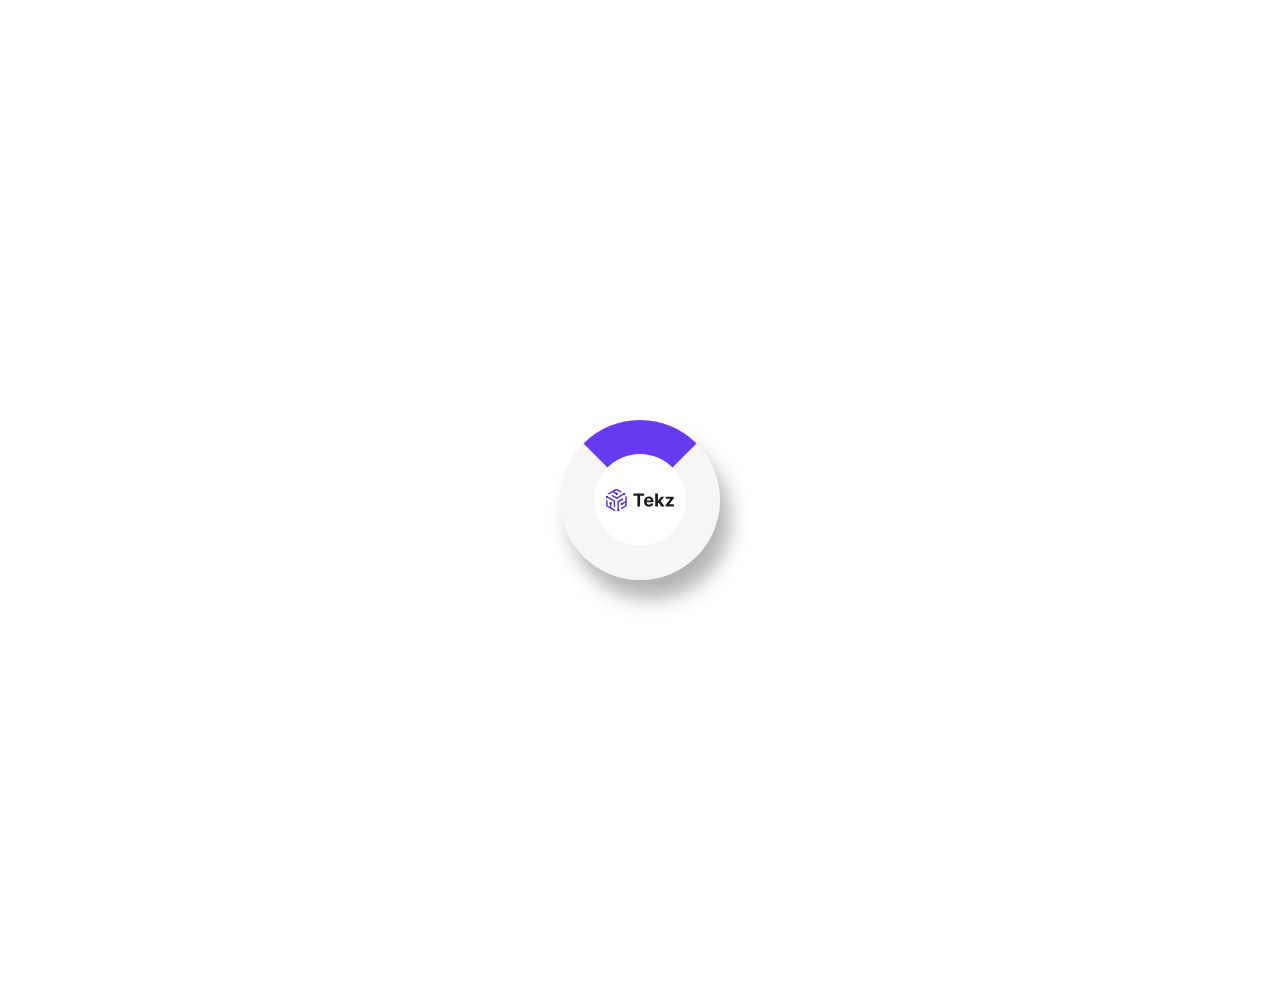
<file: loading.html>
<!DOCTYPE html>
<html lang="en">
<head>
  <meta charset="UTF-8">
  <meta name="viewport" content="width=device-width, initial-scale=1.0">
  <title>|| loading page ||</title>
  <link rel="stylesheet" href="./style/general.css">
</head>
<style>
  body{
    align-content: center;
    justify-items: center;
    min-height: 100vh;
  }
  .loader{
    display: flex;
    justify-content: center;
    align-items: center;
    border: 34px solid rgba(231, 225, 233, 0.33);
    border-top: 34px solid var(--primary-color);
    border-radius: 100px;
    box-shadow: inset 10px 19px 20px rgba(0, 0, 0, 0.3);
    box-shadow: 10px 19px 20px rgba(0, 0, 0, 0.3);
    width: 160px;
    height: 160px;
    padding: 16px;
    overflow: hidden;
    animation: spin 2s linear infinite;

    img{
      transform: scale(0.5);
    }
  }

  @keyframes spin{
    0% {transform: rotate(0deg) }
    100% {transform: rotate(360deg) }
  }
</style>
<body>
  <div class="loader">
    <img src="./media/logo-black.svg" alt="">
  </div>
</body>
</html>
</file>
<file: style/main.css>
@import url('general.css');
@import url('header.css');
@import url('footer.css');
@import url('animation.css');
@import url('blog.css');
@import url('pricing.css');
@import url('work-process.css');
@import url('faq.css');
</file>
<file: style/fontface.css>
@font-face {
	font-family: IRANSans;
	font-style: normal;
	font-weight: 900;
	src: url('../fonts/eot/IRANSansWeb_Black.eot');
	src: url('../fonts/eot/IRANSansWeb_Black.eot?#iefix') format('embedded-opentype'),  /* IE6-8 */
		 url('../fonts/woff2/IRANSansWeb_Black.woff2') format('woff2'),  /* FF39+,Chrome36+, Opera24+*/
		 url('../fonts/woff/IRANSansWeb_Black.woff') format('woff'),  /* FF3.6+, IE9, Chrome6+, Saf5.1+*/
		 url('../fonts/ttf/IRANSansWeb_Black.ttf') format('truetype');
}
@font-face {
	font-family: IRANSans;
	font-style: normal;
	font-weight: bold;
	src: url('../fonts/eot/IRANSansWeb_Bold.eot');
	src: url('../fonts/eot/IRANSansWeb_Bold.eot?#iefix') format('embedded-opentype'),  /* IE6-8 */
		 url('../fonts/woff2/IRANSansWeb_Bold.woff2') format('woff2'),  /* FF39+,Chrome36+, Opera24+*/
		 url('../fonts/woff/IRANSansWeb_Bold.woff') format('woff'),  /* FF3.6+, IE9, Chrome6+, Saf5.1+*/
		 url('../fonts/ttf/IRANSansWeb_Bold.ttf') format('truetype');
}
@font-face {
	font-family: IRANSans;
	font-style: normal;
	font-weight: 500;
	src: url('../fonts/eot/IRANSansWeb_Medium.eot');
	src: url('../fonts/eot/IRANSansWeb_Medium.eot?#iefix') format('embedded-opentype'),  /* IE6-8 */
		 url('../fonts/woff2/IRANSansWeb_Medium.woff2') format('woff2'),  /* FF39+,Chrome36+, Opera24+*/
		 url('../fonts/woff/IRANSansWeb_Medium.woff') format('woff'),  /* FF3.6+, IE9, Chrome6+, Saf5.1+*/
		 url('../fonts/ttf/IRANSansWeb_Medium.ttf') format('truetype');
}
@font-face {
	font-family: IRANSans;
	font-style: normal;
	font-weight: 300;
	src: url('../fonts/eot/IRANSansWeb_Light.eot');
	src: url('../fonts/eot/IRANSansWeb_Light.eot?#iefix') format('embedded-opentype'),  /* IE6-8 */
		 url('../fonts/woff2/IRANSansWeb_Light.woff2') format('woff2'),  /* FF39+,Chrome36+, Opera24+*/
		 url('../fonts/woff/IRANSansWeb_Light.woff') format('woff'),  /* FF3.6+, IE9, Chrome6+, Saf5.1+*/
		 url('../fonts/ttf/IRANSansWeb_Light.ttf') format('truetype');
}
@font-face {
	font-family: IRANSans;
	font-style: normal;
	font-weight: 200;
	src: url('../fonts/eot/IRANSansWeb_UltraLight.eot');
	src: url('../fonts/eot/IRANSansWeb_UltraLight.eot?#iefix') format('embedded-opentype'),  /* IE6-8 */
		 url('../fonts/woff2/IRANSansWeb_UltraLight.woff2') format('woff2'),  /* FF39+,Chrome36+, Opera24+*/
		 url('../fonts/woff/IRANSansWeb_UltraLight.woff') format('woff'),  /* FF3.6+, IE9, Chrome6+, Saf5.1+*/
		 url('../fonts/ttf/IRANSansWeb_UltraLight.ttf') format('truetype');
}
@font-face {
	font-family: IRANSans;
	font-style: normal;
	font-weight: normal;
	src: url('../fonts/eot/IRANSansWeb.eot');
	src: url('../fonts/eot/IRANSansWeb.eot?#iefix') format('embedded-opentype'),  /* IE6-8 */
		 url('../fonts/woff2/IRANSansWeb.woff2') format('woff2'),  /* FF39+,Chrome36+, Opera24+*/
		 url('../fonts/woff/IRANSansWeb.woff') format('woff'),  /* FF3.6+, IE9, Chrome6+, Saf5.1+*/
		 url('../fonts/ttf/IRANSansWeb.ttf') format('truetype');
}
</file>
<file: style/general.css>
/* DEFAULT STYLES */
:root{
  --primary-color: #683BF2;
  --paragraph: #74787C;
}


/* RESET STYLES */
* {
  box-sizing: border-box;
  padding: 0;
  margin: 0;
}

/* GENERAL STYLES */

body{
  position: relative;
  direction: rtl;
  color: black;
  height: 1000px;
  font-family: IRANSans;
  scroll-behavior: smooth;
}

section{
  opacity: 0;
}

h1{
  font-size: 60px;
}

h2{
  font-size: 44px;
}

h3{
  font-size: 1.4rem;
}

p{
  font-size: 16px;
}

a{
  text-decoration: none;
  color: white;
  cursor: pointer;
  font-size: 16px;
}

.text-purple{
  color: var(--primary-color)
}

.container{
  max-width: 1314px;
  margin: 0 auto;
  padding-inline: 10px;
}

.primary-btn{
  display: flex;
  justify-content: center;
  align-items: center;
  gap: 30px;
  padding: 13px 30px;
  border-radius: 100px;
  border: none;
  color: white;
  background-color: var(--primary-color);
  font-weight: 700;
}

.secondary-btn{
  color: var(--primary-color);
  background-color: white;
  font-size: 16px;
  font-weight: 700;
  border-radius: 100px;
  padding: 15px 30px;
}

.header{
  text-align: center;
  max-width: 568px;
  margin-inline: auto;

  span{
    margin-block-end: 14px;
  }
  p{
    margin-block-start: 15px;
    color: var(--paragraph)
  }
}

.icon{
  display: flex;
  justify-content:center;
  align-items: center;
  width: 93px;
  height: 93px;
  background-color: var(--primary-color);
}
.round{
  border-radius: 200px;
}
/* SCROLL TO UP BUTTON */
.up {
  position: fixed;
  inset: auto 30px 30px auto;
  width: 55px;
  height: 55px;
  border-radius: 100%;
  background-color: var(--primary-color);
  color: white;
  z-index: 9;
  display: flex;
  justify-content: center;
  align-items: center;
  scroll-behavior: smooth;
}

/* RESPONSIVE */
@media screen and (max-width: 700px) {
  h1{
    font-size: 28px;
  }
  h2{
    font-size: 22px;;
  }
  h3{
    font-size: 20px;;
  }
  p{
    font-size: 14px;
  }

  .primary-btn{
    padding: 8px 18px;
    font-weight: 500;
    font-size: 16px;
  }

  .secondary-btn{
    font-size: 16px;
    font-weight: 500;
    padding: 8px 18px;
  }
}

.slide-up{
	-webkit-animation: slide-top 0.5s cubic-bezier(0.250, 0.460, 0.450, 0.940) both;
  animation: slide-top 0.8s cubic-bezier(0.250, 0.460, 0.450, 0.940) both;
}

@-webkit-keyframes slide-top {
  0% {
    -webkit-transform: translateY(200px);
    transform: translateY(200px);
  }
  100% {
    -webkit-transform: translateY(0);
    transform: translateY(0);
    opacity: 1;
  }
}
@keyframes slide-top {
  0% {
    -webkit-transform: translateY(200px);
    transform: translateY(200px);
  }
  100% {
    -webkit-transform: translateY(0);
    transform: translateY(0);
    opacity: 1;
  }
}
</file>
